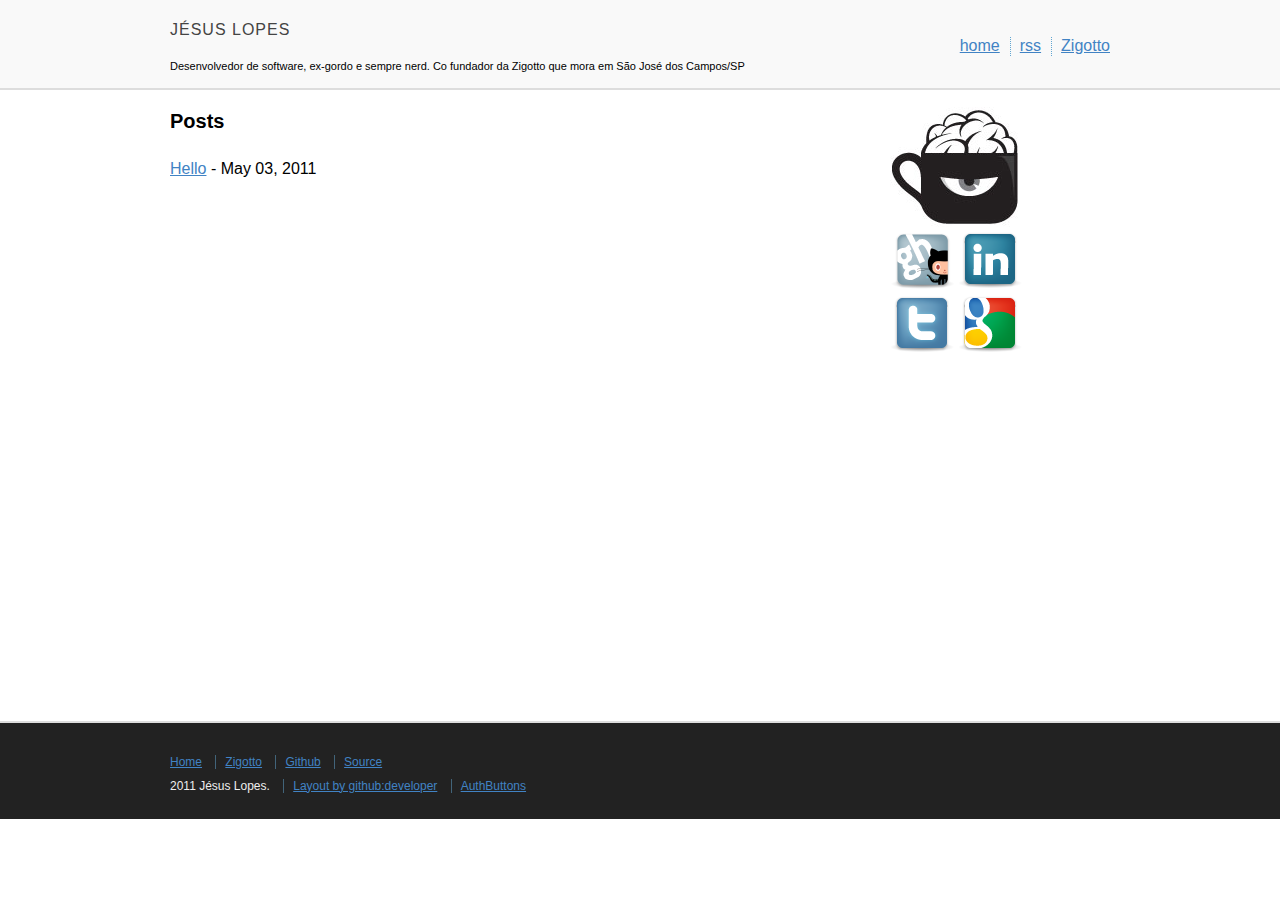
<file: index.html>
<!DOCTYPE html>
<html lang="en">
  <head>
    <meta http-equiv="Content-Type" content="text/html; charset=UTF-8" />
    <meta http-equiv="Content-Language" content="en-us" />
    <meta http-equiv="imagetoolbar" content="false" />
    <meta name="MSSmartTagsPreventParsing" content="true" />
    <title>Jésus Lopes - Home</title>
    <link href="/css/reset.css" rel="stylesheet" type="text/css" />
    <link href="/css/960.css" rel="stylesheet" type="text/css" />
    <link href="/css/styles.css" rel="stylesheet" type="text/css" />
    <link href="/css/pygments.css" rel="stylesheet" type="text/css" />
    <link href="/css/uv_active4d.css" rel="stylesheet" type="text/css" />
  </head>
  <body>

    <div id="header-wrapper">
      <div class="container_12" id="header">
        <div class="grid_12">
          <div class="logo">
            <h3>Jésus Lopes</h3>
            <p>Desenvolvedor de software, ex-gordo e sempre nerd. Co fundador da Zigotto que mora em São José dos Campos/SP</p>
          </div>
          <ul class="nav">
            <li><a href="/">home</a></li>
            <li><a href="http://feeds.feedburner.com/jlopesme">rss</a></li>
            <li><a href="http://www.zigotto.com.br">Zigotto</a></li>
          </ul>
        </div><!-- .grid_12 -->
      </div><!-- #header -->
    </div><!-- #header-wrapper -->

    <div class="container_12" id="wrapper">
      <div class="grid_9 suffix_1" id="content">

        

        <h1 id="posts">Posts</h1>

<p><a href="/blog/hello/">Hello</a> - May 03, 2011</p>

        

      </div>

      <div class="grid_2" id="sidebar">

        <a href="http://www.zigotto.com.br"><img src="/images/zigotto.png" alt="Zigotto" /></a>
        <a href="http://github.com/jtadeulopes"><img src="/images/github_64.png" alt="Github" /></a>
        <a href="http://www.linkedin.com/in/jtadeulopes"><img src="/images/linkedin_64.png" alt="Linkedin" /></a>
        <a href="http://twitter.com/jtadeulopes"><img src="/images/twitter_64.png" alt="Twitter" /></a>
        <a href="https://profiles.google.com/jtadeulopes"><img src="/images/google_64.png" alt="Google Profile" /></a>

      </div><!-- #sidebar -->
    </div><!-- #wrapper -->

    <div id="footer-wrapper">
      <div id="footer" class="container_12">
        <div class="grid_6 suffix_1" id="bottom-nav">
          <ul class="nav">
            <li><a href="/">Home</a></li>
            <li><a href="http://www.zigotto.com.br">Zigotto</a></li>
            <li><a href="http://github.com/jtadeulopes">Github</a></li>
            <li><a href="https://github.com/jtadeulopes/jlopes.me">Source</a></li>
          </ul>
          <ul class="nav">
            <li>2011 Jésus Lopes.</li>
            <li><a href="http://developer.github.com/">Layout by github:developer</a></li>
            <li><a href="https://github.com/intridea/authbuttons">AuthButtons</a></li>
          </ul>
        </div>
      </div><!-- #footer -->
    </div><!-- #footer-wrapper -->

  <script type="text/javascript">

    var _gaq = _gaq || [];
    _gaq.push(['_setAccount', 'UA-9313549-2']);
    _gaq.push(['_trackPageview']);

    (function() {
      var ga = document.createElement('script'); ga.type = 'text/javascript'; ga.async = true;
      ga.src = ('https:' == document.location.protocol ? 'https://ssl' : 'http://www') + '.google-analytics.com/ga.js';
      var s = document.getElementsByTagName('script')[0]; s.parentNode.insertBefore(ga, s);
    })();

  </script>    
    
  </body>
</html>
</file>
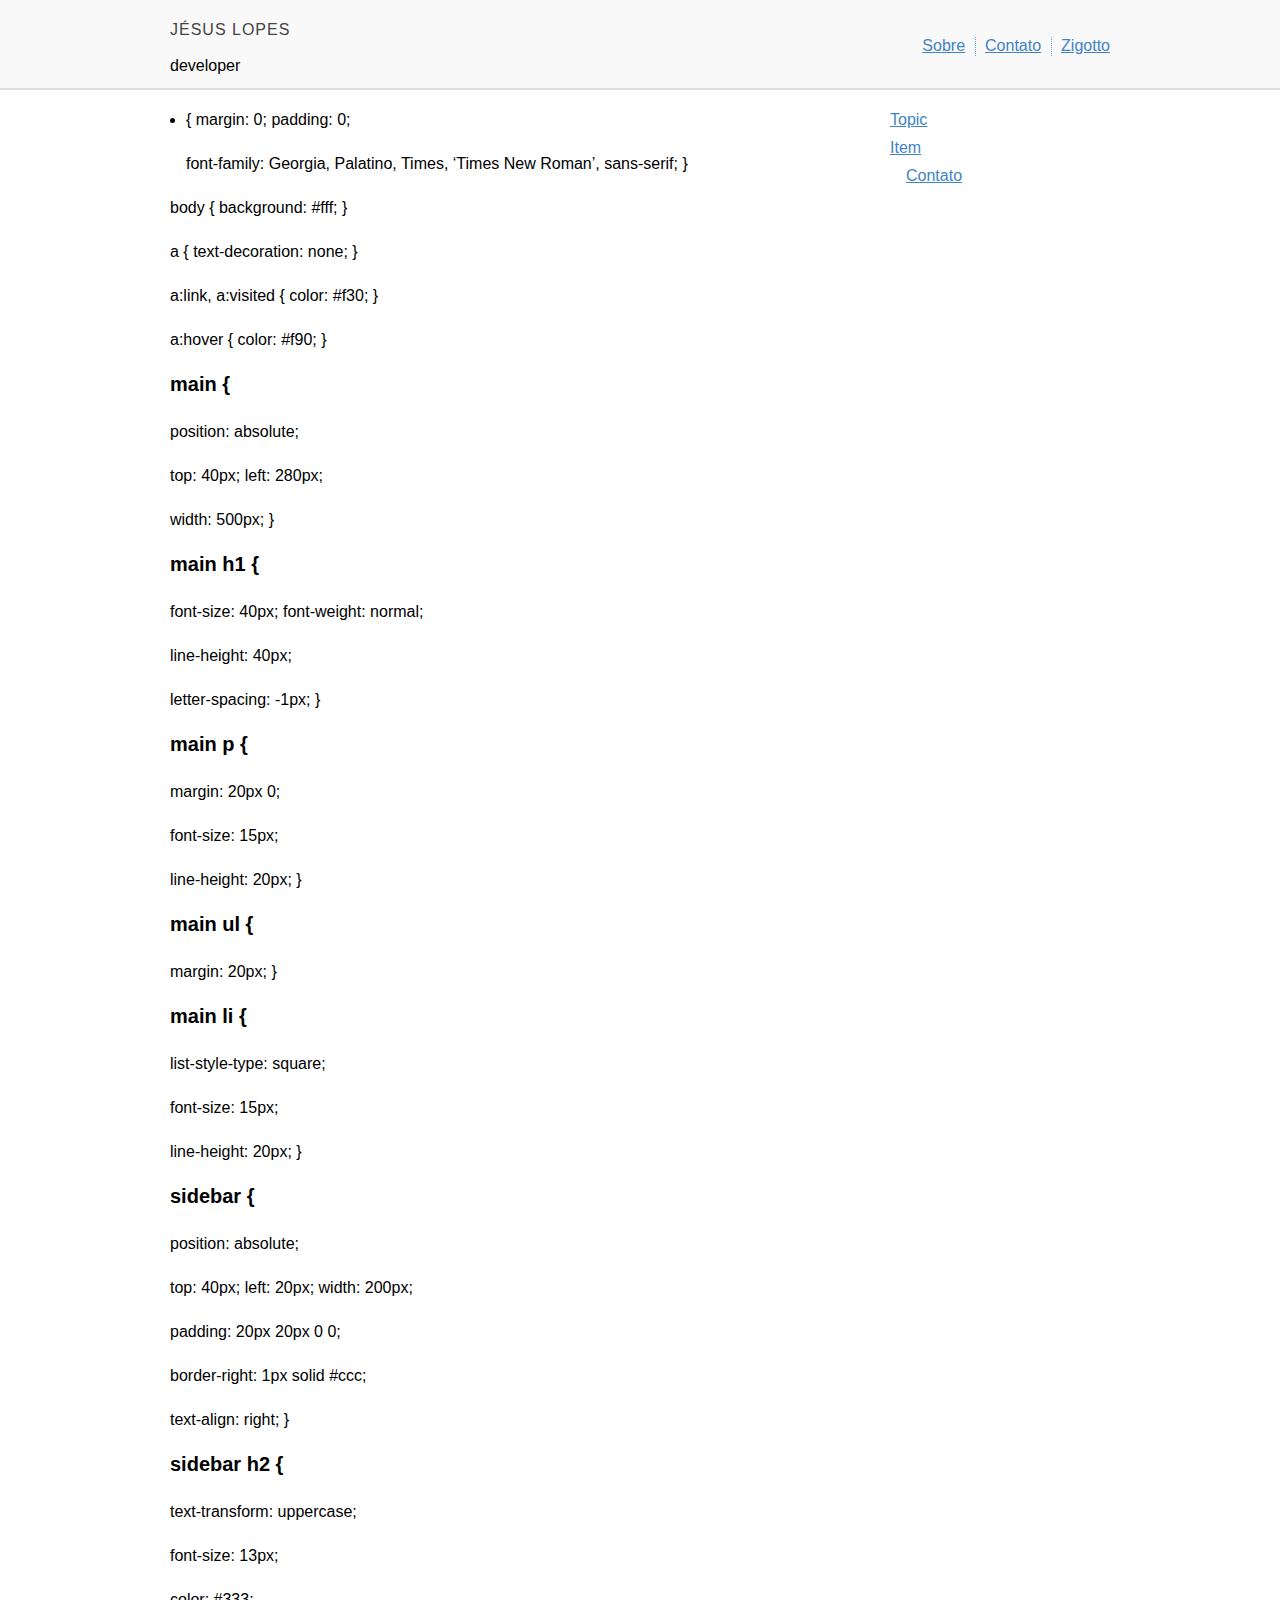
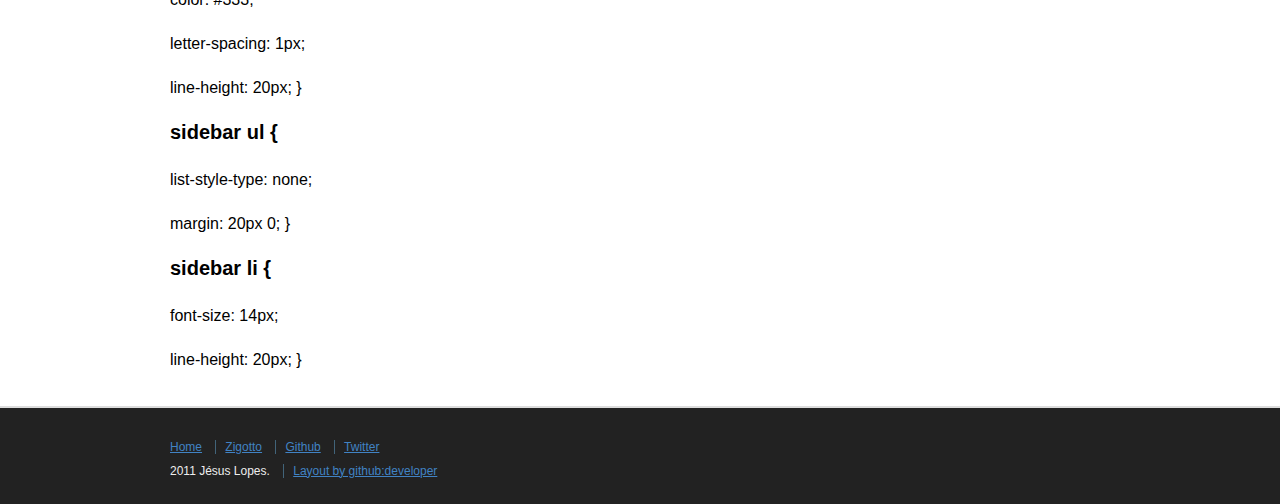
<file: stylesheet/index.html>
<!DOCTYPE html>
<html lang="en">
  <head>
    <meta http-equiv="Content-Type" content="text/html; charset=UTF-8" />
    <meta http-equiv="Content-Language" content="en-us" />
    <meta http-equiv="imagetoolbar" content="false" />
    <meta name="MSSmartTagsPreventParsing" content="true" />
    <title></title>
    <link href="/css/reset.css" rel="stylesheet" type="text/css" />
    <link href="/css/960.css" rel="stylesheet" type="text/css" />
    <link href="/css/styles.css" rel="stylesheet" type="text/css" />
    <link href="/css/pygments.css" rel="stylesheet" type="text/css" />
    <link href="/css/uv_active4d.css" rel="stylesheet" type="text/css" />
  </head>
  <body>

    <div id="header-wrapper">
      <div class="container_12" id="header">
        <div class="grid_12">
          <div class="logo">
            <h3>Jésus Lopes</h3>
            <span>developer</span>
          </div>
          <ul class="nav">
            <li><a href="/sobre/">Sobre</a></li>
            <li><a href="/contato/">Contato</a></li>
            <li><a href="http://www.zigotto.com.br">Zigotto</a></li>
          </ul>
        </div><!-- .grid_12 -->
      </div><!-- #header -->
    </div><!-- #header-wrapper -->

    <div class="container_12" id="wrapper">
      <div class="grid_9 suffix_1" id="content">
        <ul>
<li>
    <p>{
margin: 0;
padding: 0;</p>

    <p>font-family: Georgia, Palatino, Times, ‘Times New Roman’, sans-serif;
}</p>
  </li>
</ul><p>body {
  background: #fff;
}</p>

<p>a {
  text-decoration: none;
}</p>

<p>a:link,
a:visited {
  color: #f30;
}</p>

<p>a:hover {
  color: #f90;
}</p>

<h1 id="main-">main {</h1>
<p>position: absolute;</p>

<p>top: 40px;
  left: 280px;</p>

<p>width: 500px;
}</p>

<h1 id="main-h1-">main h1 {</h1>
<p>font-size: 40px;
  font-weight: normal;</p>

<p>line-height: 40px;</p>

<p>letter-spacing: -1px;
}</p>

<h1 id="main-p-">main p {</h1>
<p>margin: 20px 0;</p>

<p>font-size: 15px;</p>

<p>line-height: 20px;
}</p>

<h1 id="main-ul-">main ul {</h1>
<p>margin: 20px;
}</p>

<h1 id="main-li-">main li {</h1>
<p>list-style-type: square;</p>

<p>font-size: 15px;</p>

<p>line-height: 20px;
}</p>

<h1 id="sidebar-">sidebar {</h1>
<p>position: absolute;</p>

<p>top: 40px;
  left: 20px;
  width: 200px;</p>

<p>padding: 20px 20px 0 0;</p>

<p>border-right: 1px solid #ccc;</p>

<p>text-align: right;
}</p>

<h1 id="sidebar-h2-">sidebar h2 {</h1>
<p>text-transform: uppercase;</p>

<p>font-size: 13px;</p>

<p>color: #333;</p>

<p>letter-spacing: 1px;</p>

<p>line-height: 20px;
}</p>

<h1 id="sidebar-ul-">sidebar ul {</h1>
<p>list-style-type: none;</p>

<p>margin: 20px 0;
}</p>

<h1 id="sidebar-li-">sidebar li {</h1>
<p>font-size: 14px;</p>

<p>line-height: 20px;
}</p>
      </div>

      <div class="grid_2" id="sidebar">

        <ul>
          <li><a href="#">Topic</a></li>
          <li>
            <a href="#">Item</a>
            <ul>
              <li><a href="#">Contato</a></li>
            </ul>
          </li>
        </ul>

      </div><!-- #sidebar -->
    </div><!-- #wrapper -->

    <div id="footer-wrapper">
      <div id="footer" class="container_12">
        <div class="grid_6 suffix_1" id="bottom-nav">
          <ul class="nav">
            <li><a href="/">Home</a></li>
            <li><a href="http://www.zigotto.com.br">Zigotto</a></li>
            <li><a href="http://github.com/jtadeulopes">Github</a></li>
            <li><a href="http://twitter.com/jtadeulopes">Twitter</a></li>
          </ul>
          <ul class="nav">
            <li>2011 Jésus Lopes.</li>
            <li><a href="http://developer.github.com/">Layout by github:developer</a></li>
          </ul>
        </div>
      </div><!-- #footer -->
    </div><!-- #footer-wrapper -->

  </body>
</html>
</file>
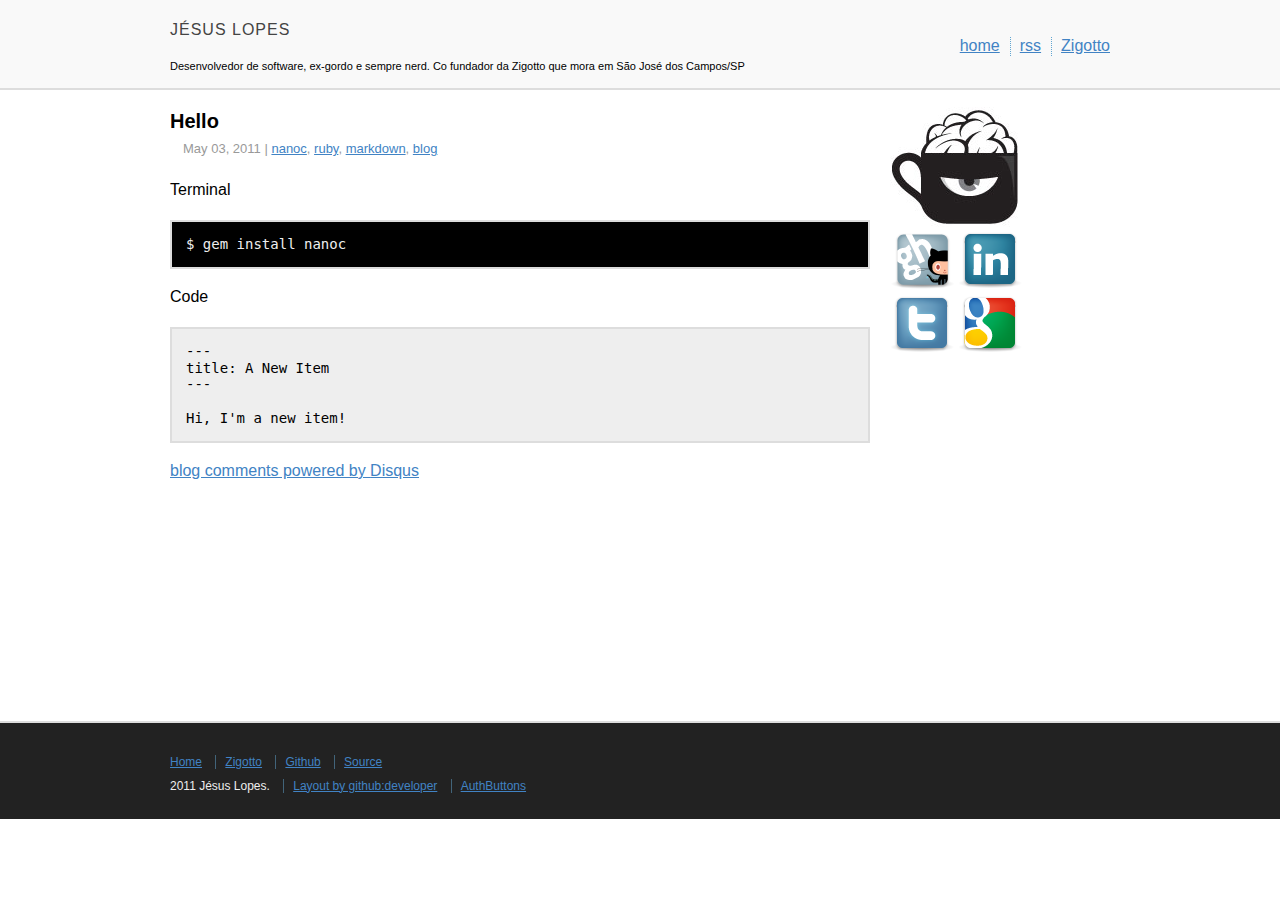
<file: blog/hello/index.html>
<!DOCTYPE html>
<html lang="en">
  <head>
    <meta http-equiv="Content-Type" content="text/html; charset=UTF-8" />
    <meta http-equiv="Content-Language" content="en-us" />
    <meta http-equiv="imagetoolbar" content="false" />
    <meta name="MSSmartTagsPreventParsing" content="true" />
    <title>Jésus Lopes - Hello</title>
    <link href="/css/reset.css" rel="stylesheet" type="text/css" />
    <link href="/css/960.css" rel="stylesheet" type="text/css" />
    <link href="/css/styles.css" rel="stylesheet" type="text/css" />
    <link href="/css/pygments.css" rel="stylesheet" type="text/css" />
    <link href="/css/uv_active4d.css" rel="stylesheet" type="text/css" />
  </head>
  <body>

    <div id="header-wrapper">
      <div class="container_12" id="header">
        <div class="grid_12">
          <div class="logo">
            <h3>Jésus Lopes</h3>
            <p>Desenvolvedor de software, ex-gordo e sempre nerd. Co fundador da Zigotto que mora em São José dos Campos/SP</p>
          </div>
          <ul class="nav">
            <li><a href="/">home</a></li>
            <li><a href="http://feeds.feedburner.com/jlopesme">rss</a></li>
            <li><a href="http://www.zigotto.com.br">Zigotto</a></li>
          </ul>
        </div><!-- .grid_12 -->
      </div><!-- #header -->
    </div><!-- #header-wrapper -->

    <div class="container_12" id="wrapper">
      <div class="grid_9 suffix_1" id="content">

        
          <h1 class="title">Hello</h1>
          <div class="meta">
            <ul>
              <li>May 03, 2011 | </li>
              <li><a href="http://technorati.com/tag/nanoc" rel="tag">nanoc</a>, <a href="http://technorati.com/tag/ruby" rel="tag">ruby</a>, <a href="http://technorati.com/tag/markdown" rel="tag">markdown</a>, <a href="http://technorati.com/tag/blog" rel="tag">blog</a></li>
            </ul>
          </div>
        

        <p>Terminal</p>

<pre class="terminal"><code>$ gem install nanoc
</code></pre>

<p>Code</p>

<pre><code>--- 
title: A New Item
---

Hi, I'm a new item!
</code></pre>

        

            <div id="disqus_thread"></div>
            <script type="text/javascript">
                var disqus_shortname = 'jlopesme'; 
                (function() {
                    var dsq = document.createElement('script'); dsq.type = 'text/javascript'; dsq.async = true;
                    dsq.src = 'http://' + disqus_shortname + '.disqus.com/embed.js';
                    (document.getElementsByTagName('head')[0] || document.getElementsByTagName('body')[0]).appendChild(dsq);
                })();
            </script>
            <noscript>Please enable JavaScript to view the <a href="http://disqus.com/?ref_noscript">comments powered by Disqus.</a></noscript>
            <a href="http://disqus.com" class="dsq-brlink">blog comments powered by <span class="logo-disqus">Disqus</span></a>

        

      </div>

      <div class="grid_2" id="sidebar">

        <a href="http://www.zigotto.com.br"><img src="/images/zigotto.png" alt="Zigotto" /></a>
        <a href="http://github.com/jtadeulopes"><img src="/images/github_64.png" alt="Github" /></a>
        <a href="http://www.linkedin.com/in/jtadeulopes"><img src="/images/linkedin_64.png" alt="Linkedin" /></a>
        <a href="http://twitter.com/jtadeulopes"><img src="/images/twitter_64.png" alt="Twitter" /></a>
        <a href="https://profiles.google.com/jtadeulopes"><img src="/images/google_64.png" alt="Google Profile" /></a>

      </div><!-- #sidebar -->
    </div><!-- #wrapper -->

    <div id="footer-wrapper">
      <div id="footer" class="container_12">
        <div class="grid_6 suffix_1" id="bottom-nav">
          <ul class="nav">
            <li><a href="/">Home</a></li>
            <li><a href="http://www.zigotto.com.br">Zigotto</a></li>
            <li><a href="http://github.com/jtadeulopes">Github</a></li>
            <li><a href="https://github.com/jtadeulopes/jlopes.me">Source</a></li>
          </ul>
          <ul class="nav">
            <li>2011 Jésus Lopes.</li>
            <li><a href="http://developer.github.com/">Layout by github:developer</a></li>
            <li><a href="https://github.com/intridea/authbuttons">AuthButtons</a></li>
          </ul>
        </div>
      </div><!-- #footer -->
    </div><!-- #footer-wrapper -->

  <script type="text/javascript">

    var _gaq = _gaq || [];
    _gaq.push(['_setAccount', 'UA-9313549-2']);
    _gaq.push(['_trackPageview']);

    (function() {
      var ga = document.createElement('script'); ga.type = 'text/javascript'; ga.async = true;
      ga.src = ('https:' == document.location.protocol ? 'https://ssl' : 'http://www') + '.google-analytics.com/ga.js';
      var s = document.getElementsByTagName('script')[0]; s.parentNode.insertBefore(ga, s);
    })();

  </script>    
    
  </body>
</html>
</file>
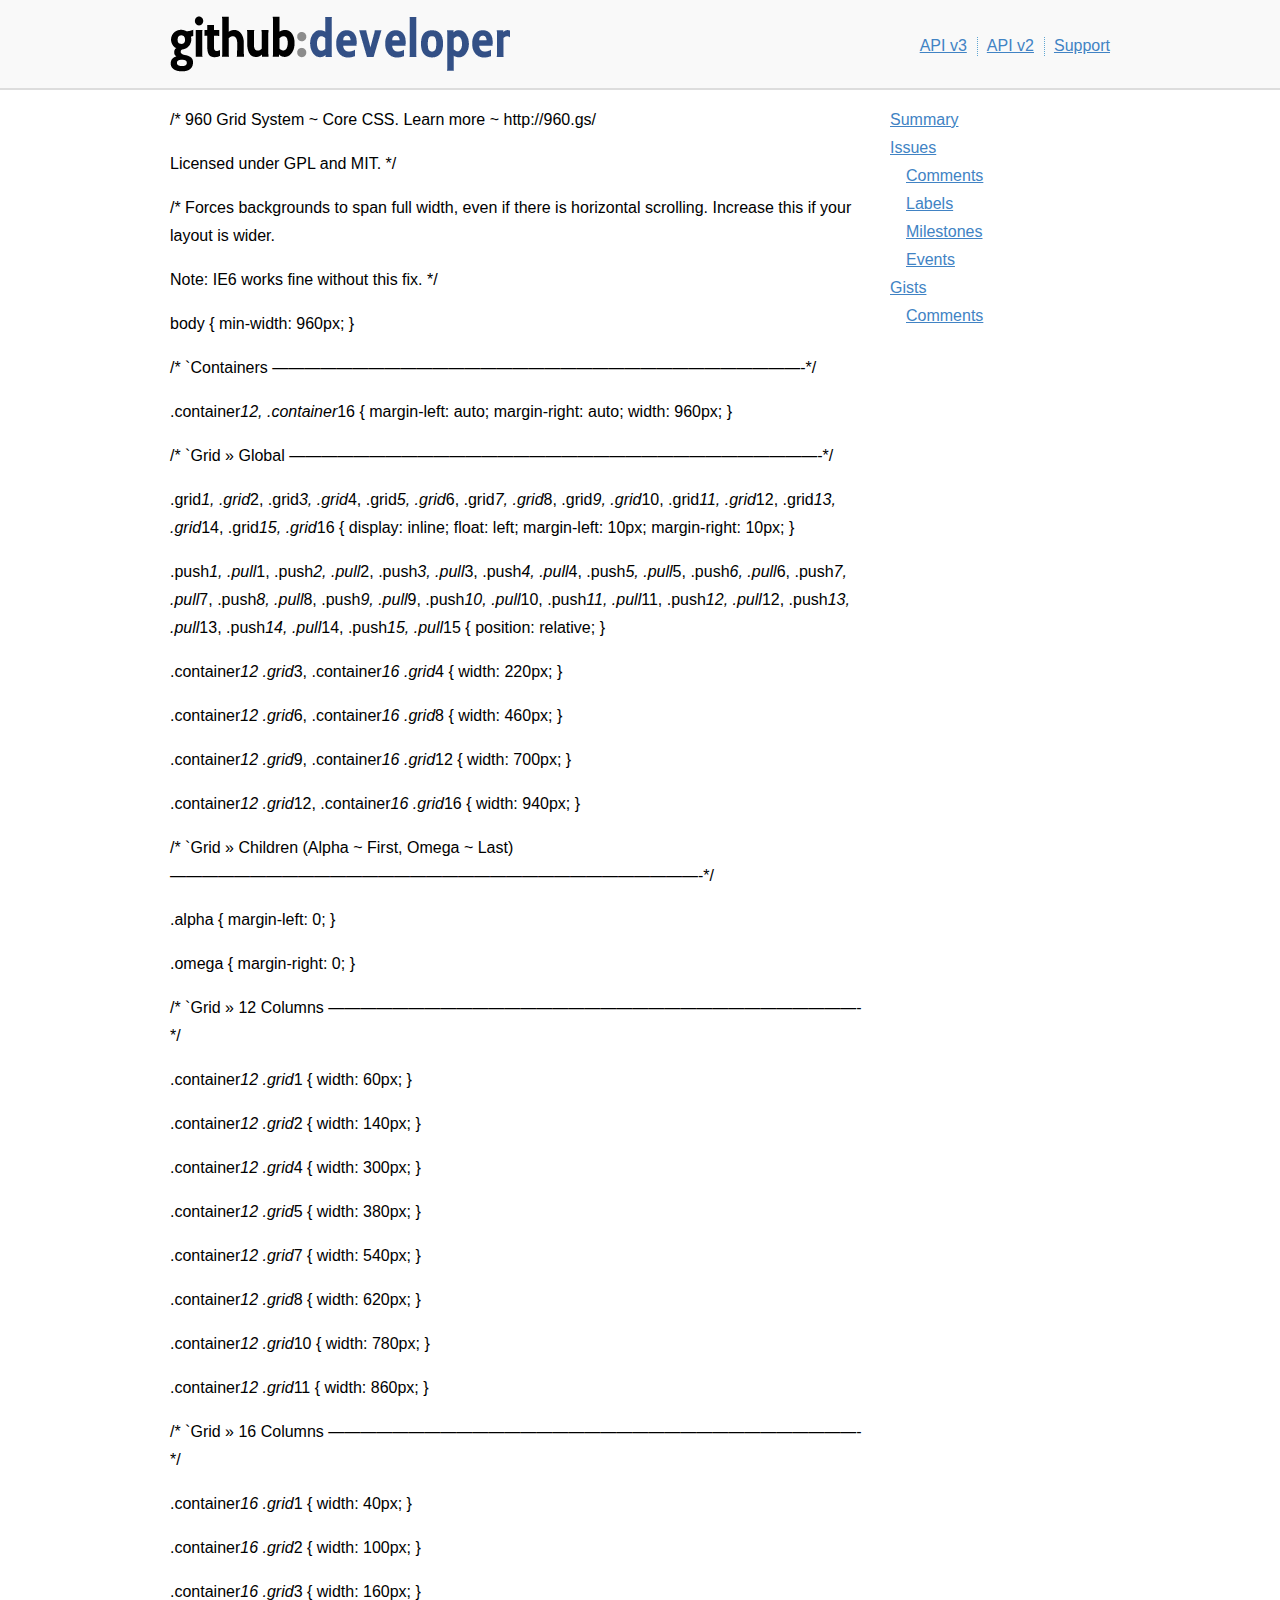
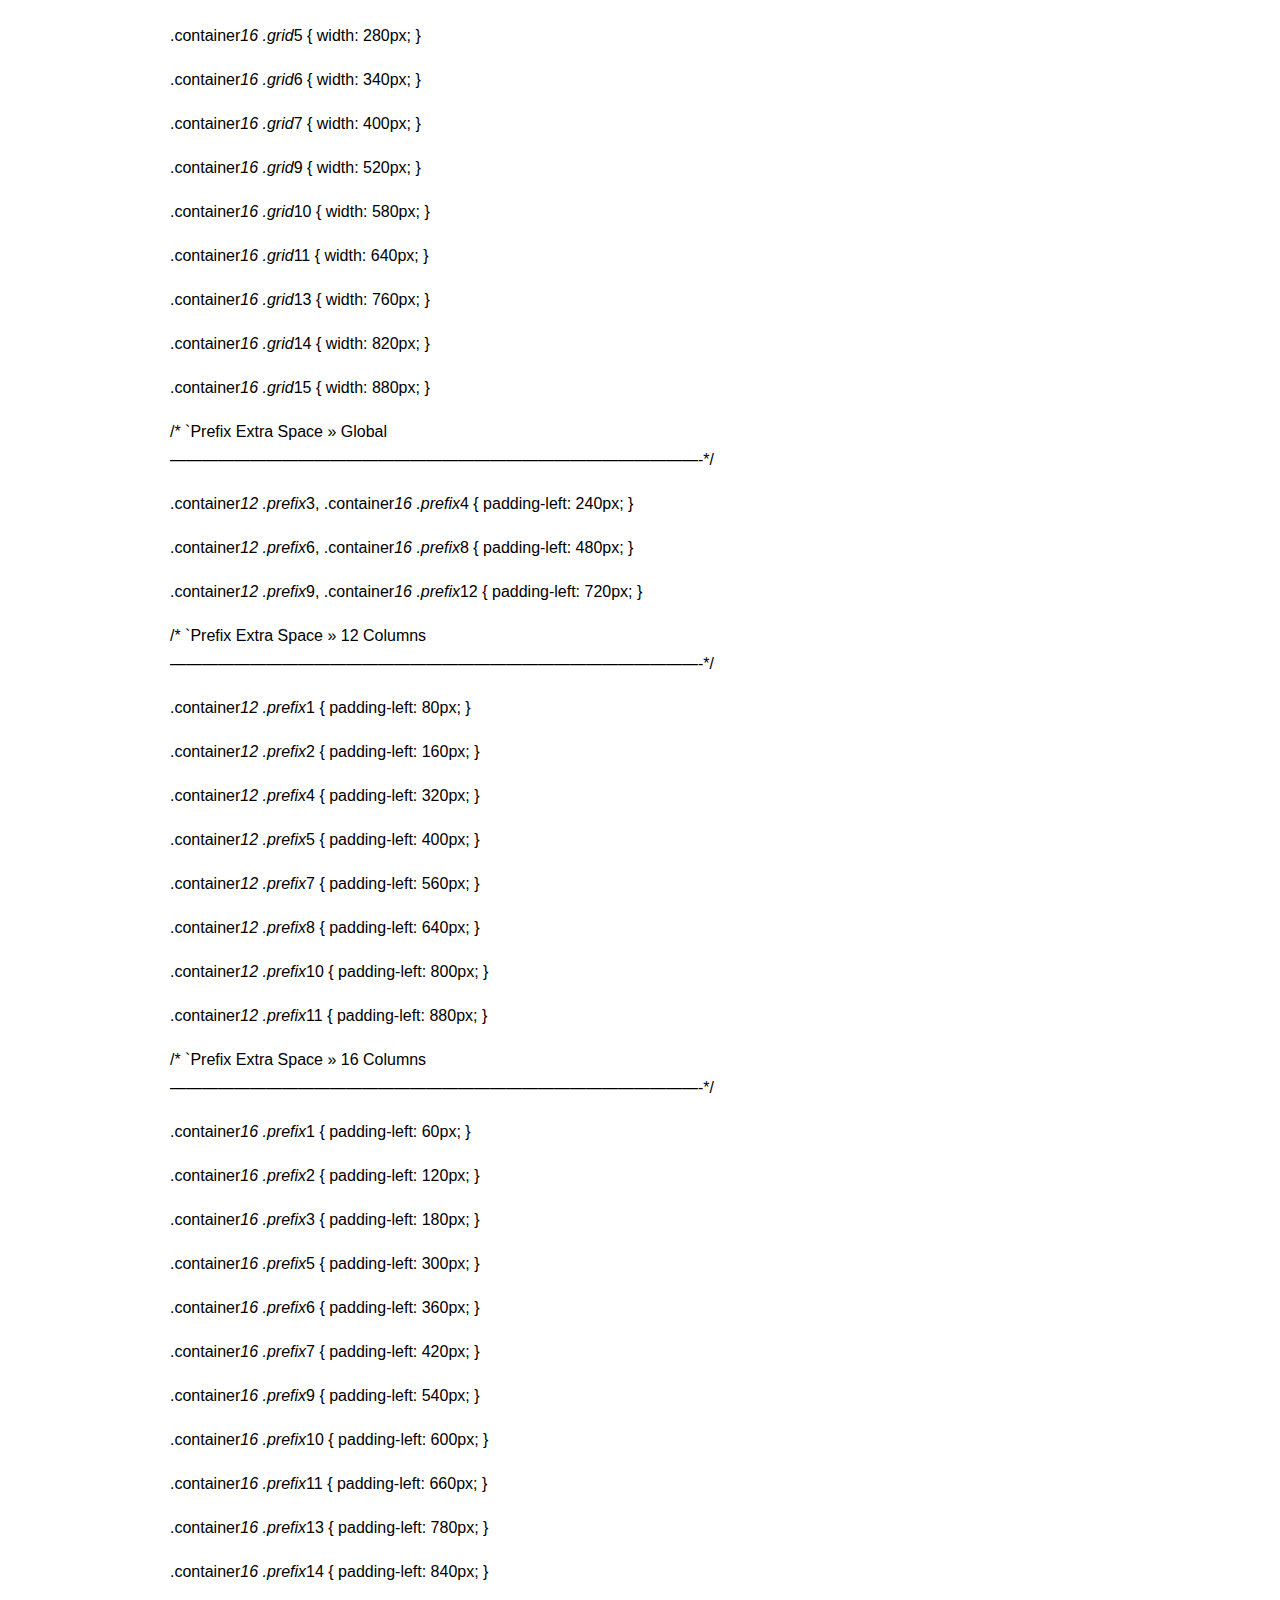
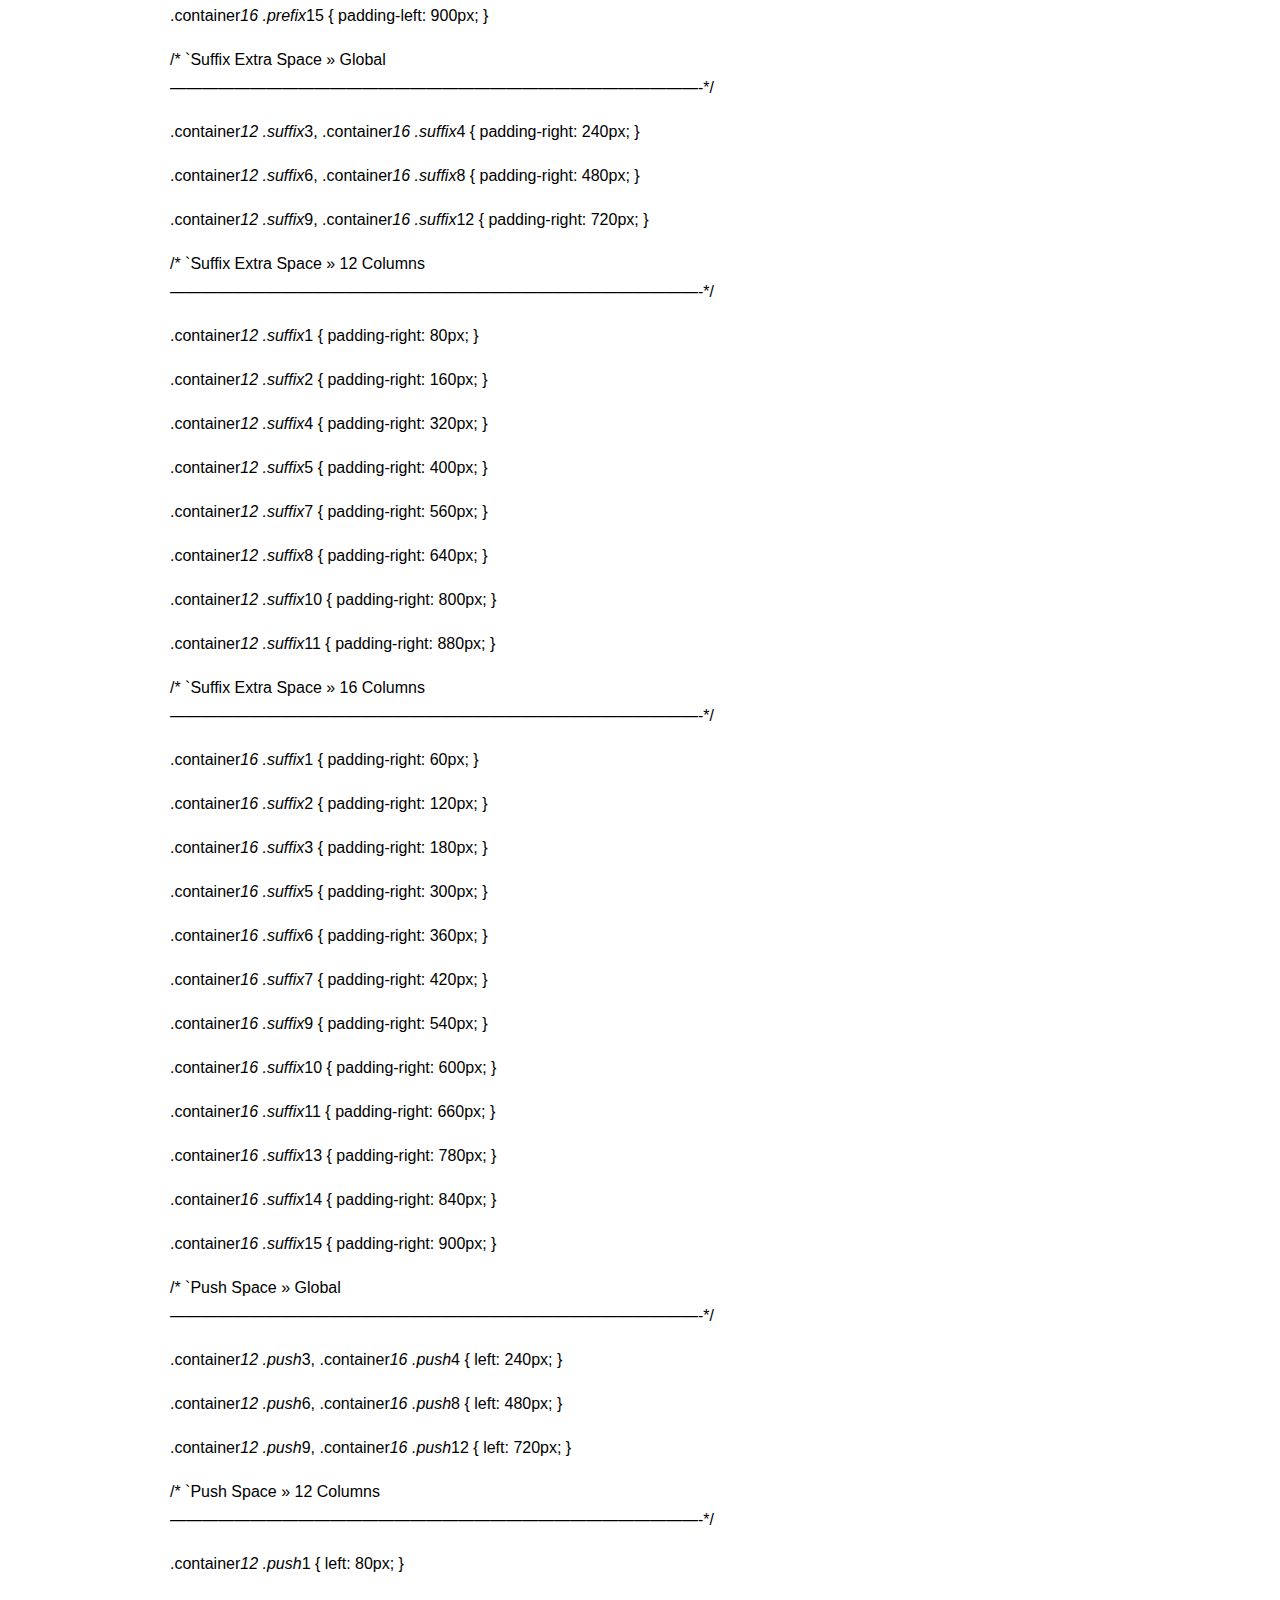
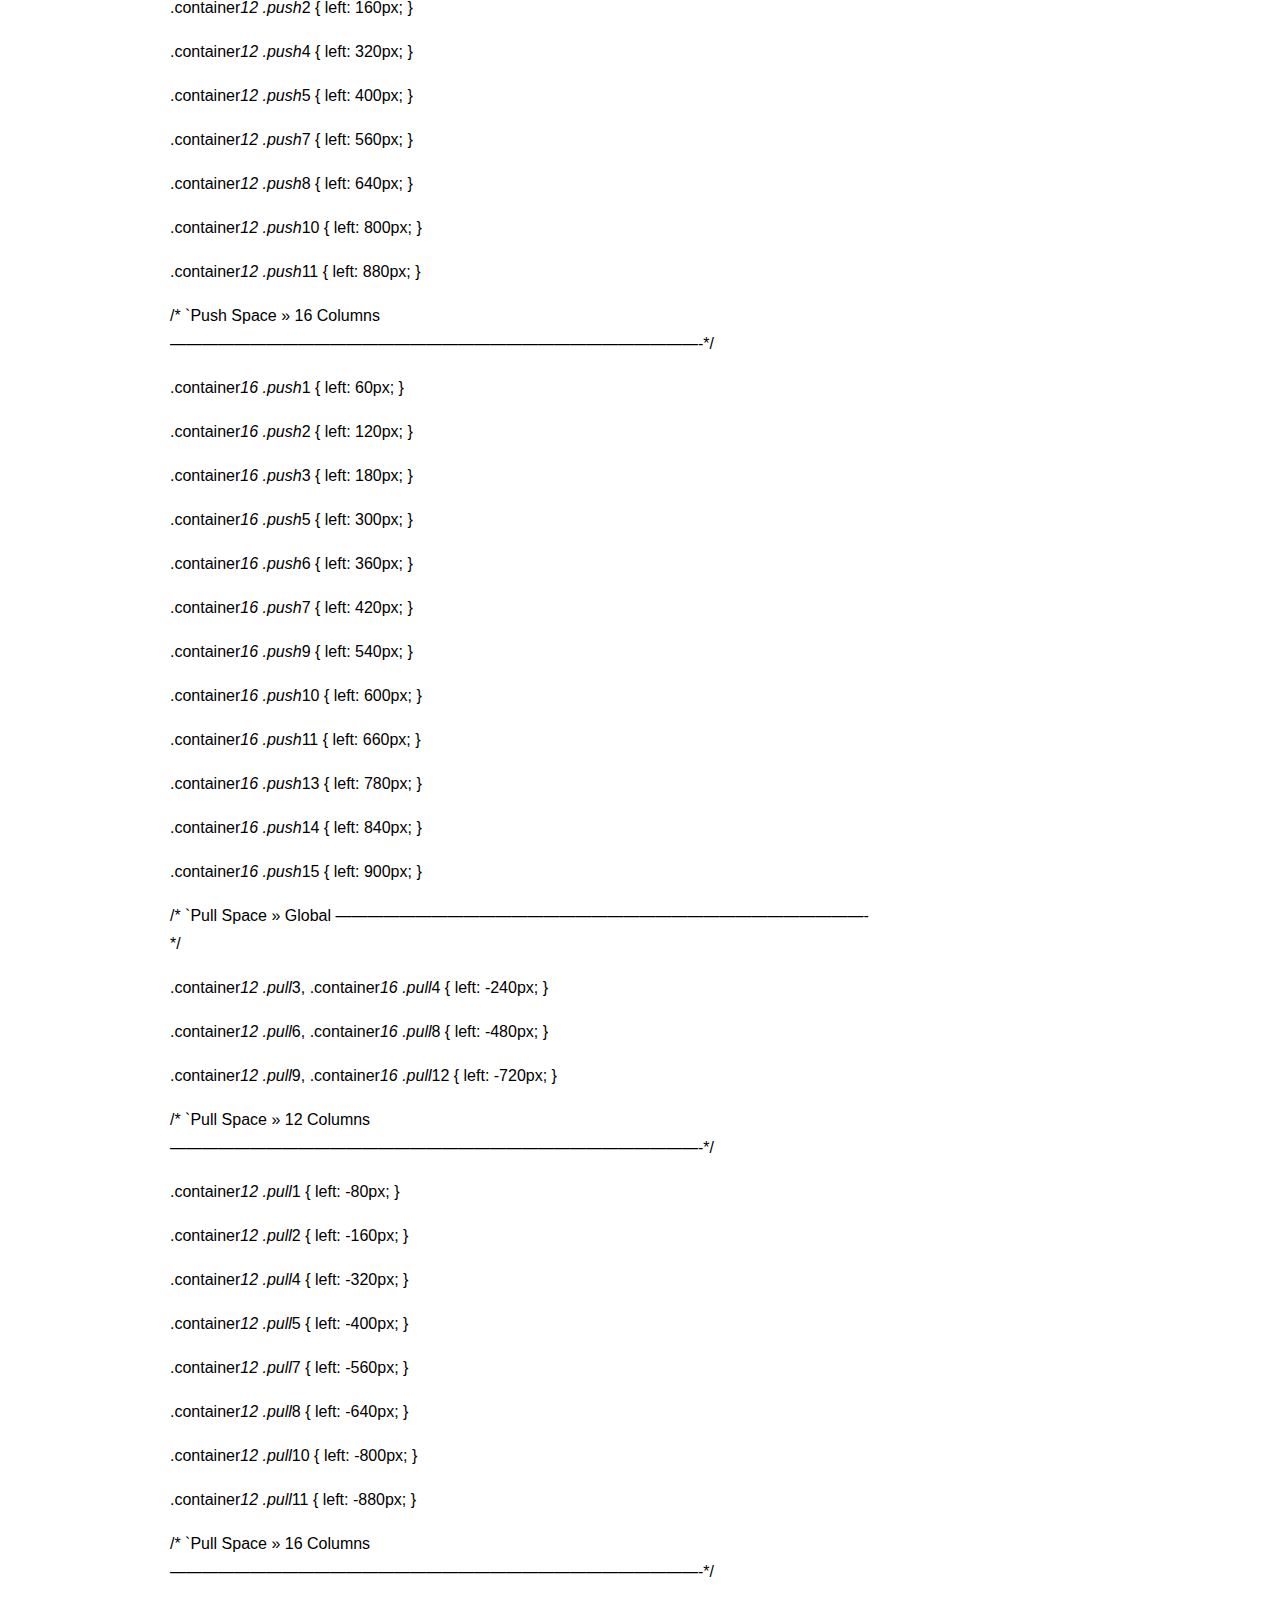
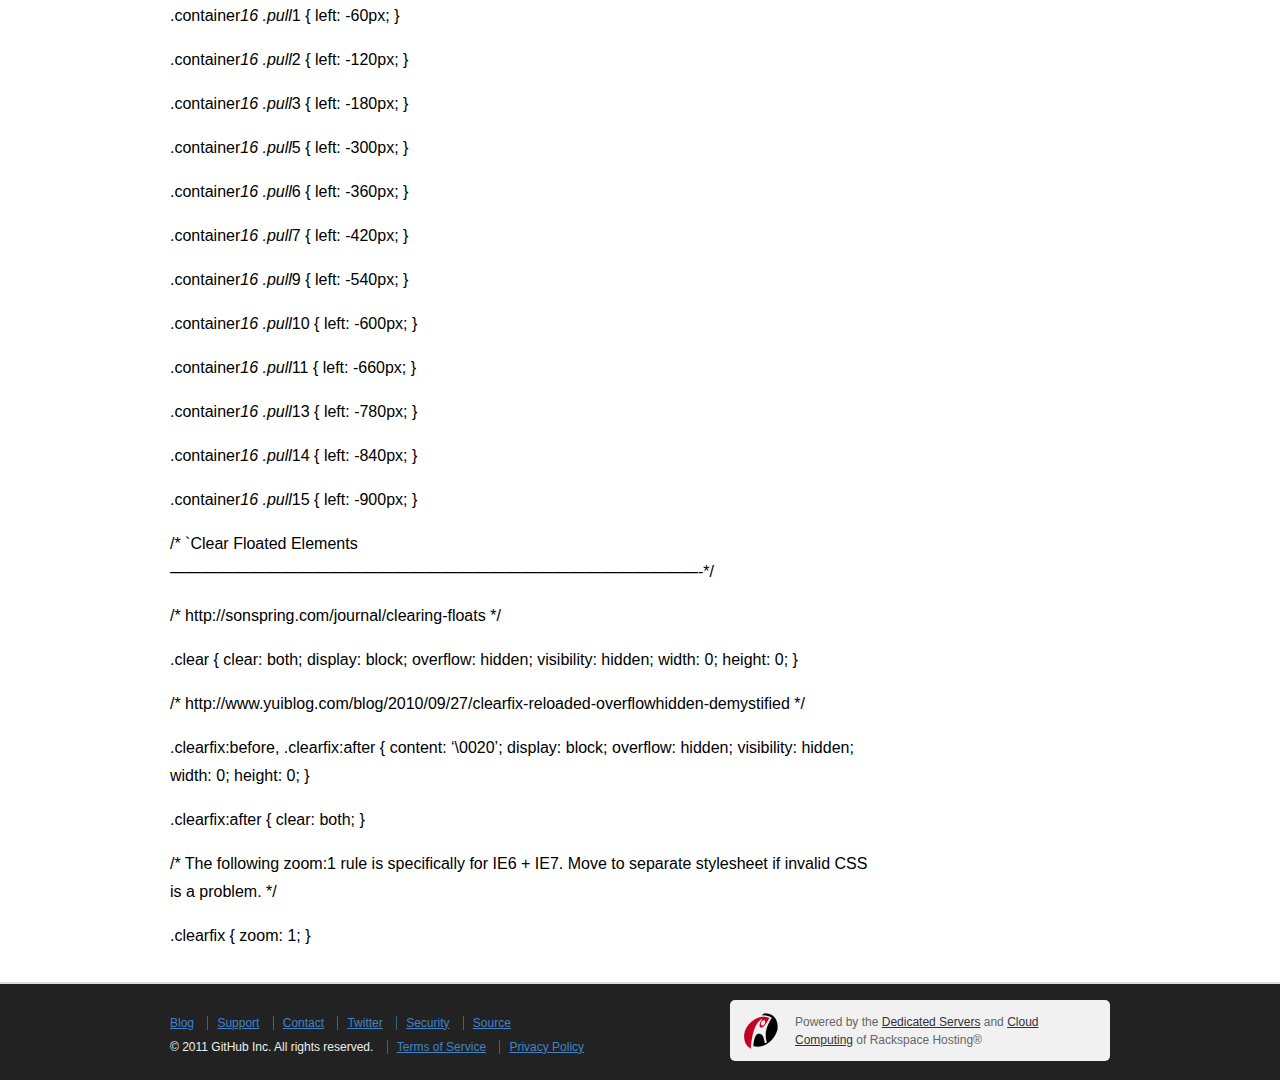
<file: css/960/index.html>
<!DOCTYPE html>
<html lang="en">
<head>
  <meta http-equiv="Content-Type" content="text/html; charset=UTF-8" />
  <meta http-equiv="Content-Language" content="en-us" />
  <meta http-equiv="imagetoolbar" content="false" />
  <meta name="MSSmartTagsPreventParsing" content="true" />
  <title></title>
  <link href="/css/reset.css" rel="stylesheet" type="text/css" />
  <link href="/css/960.css" rel="stylesheet" type="text/css" />
  <link href="/css/styles.css" rel="stylesheet" type="text/css" />
  <link href="/css/pygments.css" rel="stylesheet" type="text/css" />
  <link href="/css/uv_active4d.css" rel="stylesheet" type="text/css" />
</head>
<body>

<div id="header-wrapper">
  <div class="container_12" id="header">
    <div class="grid_12">
      <div class="logo">
        <a href="/"><img src="/images/logo.png" /></a>
      </div>
      <ul class="nav">
        <li><a href="/v3/">API v3</a></li>
        <li><a href="http://develop.github.com">API v2</a></li>
        <li><a
          href="http://support.github.com/discussions/api">Support</a></li>
      </ul>
    </div><!-- .grid_12 -->
  </div><!-- #header -->
</div><!-- #header-wrapper -->

<div class="container_12" id="wrapper">
  <div class="grid_9 suffix_1" id="content">
<p>/*
  960 Grid System ~ Core CSS.
  Learn more ~ http://960.gs/</p>

<p>Licensed under GPL and MIT.
*/</p>

<p>/*
  Forces backgrounds to span full width,
  even if there is horizontal scrolling.
  Increase this if your layout is wider.</p>

<p>Note: IE6 works fine without this fix.
*/</p>

<p>body {
  min-width: 960px;
}</p>

<p>/* `Containers
—————————————————————————————————-*/</p>

<p>.container<em>12,
.container</em>16 {
  margin-left: auto;
  margin-right: auto;
  width: 960px;
}</p>

<p>/* `Grid » Global
—————————————————————————————————-*/</p>

<p>.grid<em>1,
.grid</em>2,
.grid<em>3,
.grid</em>4,
.grid<em>5,
.grid</em>6,
.grid<em>7,
.grid</em>8,
.grid<em>9,
.grid</em>10,
.grid<em>11,
.grid</em>12,
.grid<em>13,
.grid</em>14,
.grid<em>15,
.grid</em>16 {
  display: inline;
  float: left;
  margin-left: 10px;
  margin-right: 10px;
}</p>

<p>.push<em>1, .pull</em>1,
.push<em>2, .pull</em>2,
.push<em>3, .pull</em>3,
.push<em>4, .pull</em>4,
.push<em>5, .pull</em>5,
.push<em>6, .pull</em>6,
.push<em>7, .pull</em>7,
.push<em>8, .pull</em>8,
.push<em>9, .pull</em>9,
.push<em>10, .pull</em>10,
.push<em>11, .pull</em>11,
.push<em>12, .pull</em>12,
.push<em>13, .pull</em>13,
.push<em>14, .pull</em>14,
.push<em>15, .pull</em>15 {
  position: relative;
}</p>

<p>.container<em>12 .grid</em>3,
.container<em>16 .grid</em>4 {
  width: 220px;
}</p>

<p>.container<em>12 .grid</em>6,
.container<em>16 .grid</em>8 {
  width: 460px;
}</p>

<p>.container<em>12 .grid</em>9,
.container<em>16 .grid</em>12 {
  width: 700px;
}</p>

<p>.container<em>12 .grid</em>12,
.container<em>16 .grid</em>16 {
  width: 940px;
}</p>

<p>/* `Grid » Children (Alpha ~ First, Omega ~ Last)
—————————————————————————————————-*/</p>

<p>.alpha {
  margin-left: 0;
}</p>

<p>.omega {
  margin-right: 0;
}</p>

<p>/* `Grid » 12 Columns
—————————————————————————————————-*/</p>

<p>.container<em>12 .grid</em>1 {
  width: 60px;
}</p>

<p>.container<em>12 .grid</em>2 {
  width: 140px;
}</p>

<p>.container<em>12 .grid</em>4 {
  width: 300px;
}</p>

<p>.container<em>12 .grid</em>5 {
  width: 380px;
}</p>

<p>.container<em>12 .grid</em>7 {
  width: 540px;
}</p>

<p>.container<em>12 .grid</em>8 {
  width: 620px;
}</p>

<p>.container<em>12 .grid</em>10 {
  width: 780px;
}</p>

<p>.container<em>12 .grid</em>11 {
  width: 860px;
}</p>

<p>/* `Grid » 16 Columns
—————————————————————————————————-*/</p>

<p>.container<em>16 .grid</em>1 {
  width: 40px;
}</p>

<p>.container<em>16 .grid</em>2 {
  width: 100px;
}</p>

<p>.container<em>16 .grid</em>3 {
  width: 160px;
}</p>

<p>.container<em>16 .grid</em>5 {
  width: 280px;
}</p>

<p>.container<em>16 .grid</em>6 {
  width: 340px;
}</p>

<p>.container<em>16 .grid</em>7 {
  width: 400px;
}</p>

<p>.container<em>16 .grid</em>9 {
  width: 520px;
}</p>

<p>.container<em>16 .grid</em>10 {
  width: 580px;
}</p>

<p>.container<em>16 .grid</em>11 {
  width: 640px;
}</p>

<p>.container<em>16 .grid</em>13 {
  width: 760px;
}</p>

<p>.container<em>16 .grid</em>14 {
  width: 820px;
}</p>

<p>.container<em>16 .grid</em>15 {
  width: 880px;
}</p>

<p>/* `Prefix Extra Space » Global
—————————————————————————————————-*/</p>

<p>.container<em>12 .prefix</em>3,
.container<em>16 .prefix</em>4 {
  padding-left: 240px;
}</p>

<p>.container<em>12 .prefix</em>6,
.container<em>16 .prefix</em>8 {
  padding-left: 480px;
}</p>

<p>.container<em>12 .prefix</em>9,
.container<em>16 .prefix</em>12 {
  padding-left: 720px;
}</p>

<p>/* `Prefix Extra Space » 12 Columns
—————————————————————————————————-*/</p>

<p>.container<em>12 .prefix</em>1 {
  padding-left: 80px;
}</p>

<p>.container<em>12 .prefix</em>2 {
  padding-left: 160px;
}</p>

<p>.container<em>12 .prefix</em>4 {
  padding-left: 320px;
}</p>

<p>.container<em>12 .prefix</em>5 {
  padding-left: 400px;
}</p>

<p>.container<em>12 .prefix</em>7 {
  padding-left: 560px;
}</p>

<p>.container<em>12 .prefix</em>8 {
  padding-left: 640px;
}</p>

<p>.container<em>12 .prefix</em>10 {
  padding-left: 800px;
}</p>

<p>.container<em>12 .prefix</em>11 {
  padding-left: 880px;
}</p>

<p>/* `Prefix Extra Space » 16 Columns
—————————————————————————————————-*/</p>

<p>.container<em>16 .prefix</em>1 {
  padding-left: 60px;
}</p>

<p>.container<em>16 .prefix</em>2 {
  padding-left: 120px;
}</p>

<p>.container<em>16 .prefix</em>3 {
  padding-left: 180px;
}</p>

<p>.container<em>16 .prefix</em>5 {
  padding-left: 300px;
}</p>

<p>.container<em>16 .prefix</em>6 {
  padding-left: 360px;
}</p>

<p>.container<em>16 .prefix</em>7 {
  padding-left: 420px;
}</p>

<p>.container<em>16 .prefix</em>9 {
  padding-left: 540px;
}</p>

<p>.container<em>16 .prefix</em>10 {
  padding-left: 600px;
}</p>

<p>.container<em>16 .prefix</em>11 {
  padding-left: 660px;
}</p>

<p>.container<em>16 .prefix</em>13 {
  padding-left: 780px;
}</p>

<p>.container<em>16 .prefix</em>14 {
  padding-left: 840px;
}</p>

<p>.container<em>16 .prefix</em>15 {
  padding-left: 900px;
}</p>

<p>/* `Suffix Extra Space » Global
—————————————————————————————————-*/</p>

<p>.container<em>12 .suffix</em>3,
.container<em>16 .suffix</em>4 {
  padding-right: 240px;
}</p>

<p>.container<em>12 .suffix</em>6,
.container<em>16 .suffix</em>8 {
  padding-right: 480px;
}</p>

<p>.container<em>12 .suffix</em>9,
.container<em>16 .suffix</em>12 {
  padding-right: 720px;
}</p>

<p>/* `Suffix Extra Space » 12 Columns
—————————————————————————————————-*/</p>

<p>.container<em>12 .suffix</em>1 {
  padding-right: 80px;
}</p>

<p>.container<em>12 .suffix</em>2 {
  padding-right: 160px;
}</p>

<p>.container<em>12 .suffix</em>4 {
  padding-right: 320px;
}</p>

<p>.container<em>12 .suffix</em>5 {
  padding-right: 400px;
}</p>

<p>.container<em>12 .suffix</em>7 {
  padding-right: 560px;
}</p>

<p>.container<em>12 .suffix</em>8 {
  padding-right: 640px;
}</p>

<p>.container<em>12 .suffix</em>10 {
  padding-right: 800px;
}</p>

<p>.container<em>12 .suffix</em>11 {
  padding-right: 880px;
}</p>

<p>/* `Suffix Extra Space » 16 Columns
—————————————————————————————————-*/</p>

<p>.container<em>16 .suffix</em>1 {
  padding-right: 60px;
}</p>

<p>.container<em>16 .suffix</em>2 {
  padding-right: 120px;
}</p>

<p>.container<em>16 .suffix</em>3 {
  padding-right: 180px;
}</p>

<p>.container<em>16 .suffix</em>5 {
  padding-right: 300px;
}</p>

<p>.container<em>16 .suffix</em>6 {
  padding-right: 360px;
}</p>

<p>.container<em>16 .suffix</em>7 {
  padding-right: 420px;
}</p>

<p>.container<em>16 .suffix</em>9 {
  padding-right: 540px;
}</p>

<p>.container<em>16 .suffix</em>10 {
  padding-right: 600px;
}</p>

<p>.container<em>16 .suffix</em>11 {
  padding-right: 660px;
}</p>

<p>.container<em>16 .suffix</em>13 {
  padding-right: 780px;
}</p>

<p>.container<em>16 .suffix</em>14 {
  padding-right: 840px;
}</p>

<p>.container<em>16 .suffix</em>15 {
  padding-right: 900px;
}</p>

<p>/* `Push Space » Global
—————————————————————————————————-*/</p>

<p>.container<em>12 .push</em>3,
.container<em>16 .push</em>4 {
  left: 240px;
}</p>

<p>.container<em>12 .push</em>6,
.container<em>16 .push</em>8 {
  left: 480px;
}</p>

<p>.container<em>12 .push</em>9,
.container<em>16 .push</em>12 {
  left: 720px;
}</p>

<p>/* `Push Space » 12 Columns
—————————————————————————————————-*/</p>

<p>.container<em>12 .push</em>1 {
  left: 80px;
}</p>

<p>.container<em>12 .push</em>2 {
  left: 160px;
}</p>

<p>.container<em>12 .push</em>4 {
  left: 320px;
}</p>

<p>.container<em>12 .push</em>5 {
  left: 400px;
}</p>

<p>.container<em>12 .push</em>7 {
  left: 560px;
}</p>

<p>.container<em>12 .push</em>8 {
  left: 640px;
}</p>

<p>.container<em>12 .push</em>10 {
  left: 800px;
}</p>

<p>.container<em>12 .push</em>11 {
  left: 880px;
}</p>

<p>/* `Push Space » 16 Columns
—————————————————————————————————-*/</p>

<p>.container<em>16 .push</em>1 {
  left: 60px;
}</p>

<p>.container<em>16 .push</em>2 {
  left: 120px;
}</p>

<p>.container<em>16 .push</em>3 {
  left: 180px;
}</p>

<p>.container<em>16 .push</em>5 {
  left: 300px;
}</p>

<p>.container<em>16 .push</em>6 {
  left: 360px;
}</p>

<p>.container<em>16 .push</em>7 {
  left: 420px;
}</p>

<p>.container<em>16 .push</em>9 {
  left: 540px;
}</p>

<p>.container<em>16 .push</em>10 {
  left: 600px;
}</p>

<p>.container<em>16 .push</em>11 {
  left: 660px;
}</p>

<p>.container<em>16 .push</em>13 {
  left: 780px;
}</p>

<p>.container<em>16 .push</em>14 {
  left: 840px;
}</p>

<p>.container<em>16 .push</em>15 {
  left: 900px;
}</p>

<p>/* `Pull Space » Global
—————————————————————————————————-*/</p>

<p>.container<em>12 .pull</em>3,
.container<em>16 .pull</em>4 {
  left: -240px;
}</p>

<p>.container<em>12 .pull</em>6,
.container<em>16 .pull</em>8 {
  left: -480px;
}</p>

<p>.container<em>12 .pull</em>9,
.container<em>16 .pull</em>12 {
  left: -720px;
}</p>

<p>/* `Pull Space » 12 Columns
—————————————————————————————————-*/</p>

<p>.container<em>12 .pull</em>1 {
  left: -80px;
}</p>

<p>.container<em>12 .pull</em>2 {
  left: -160px;
}</p>

<p>.container<em>12 .pull</em>4 {
  left: -320px;
}</p>

<p>.container<em>12 .pull</em>5 {
  left: -400px;
}</p>

<p>.container<em>12 .pull</em>7 {
  left: -560px;
}</p>

<p>.container<em>12 .pull</em>8 {
  left: -640px;
}</p>

<p>.container<em>12 .pull</em>10 {
  left: -800px;
}</p>

<p>.container<em>12 .pull</em>11 {
  left: -880px;
}</p>

<p>/* `Pull Space » 16 Columns
—————————————————————————————————-*/</p>

<p>.container<em>16 .pull</em>1 {
  left: -60px;
}</p>

<p>.container<em>16 .pull</em>2 {
  left: -120px;
}</p>

<p>.container<em>16 .pull</em>3 {
  left: -180px;
}</p>

<p>.container<em>16 .pull</em>5 {
  left: -300px;
}</p>

<p>.container<em>16 .pull</em>6 {
  left: -360px;
}</p>

<p>.container<em>16 .pull</em>7 {
  left: -420px;
}</p>

<p>.container<em>16 .pull</em>9 {
  left: -540px;
}</p>

<p>.container<em>16 .pull</em>10 {
  left: -600px;
}</p>

<p>.container<em>16 .pull</em>11 {
  left: -660px;
}</p>

<p>.container<em>16 .pull</em>13 {
  left: -780px;
}</p>

<p>.container<em>16 .pull</em>14 {
  left: -840px;
}</p>

<p>.container<em>16 .pull</em>15 {
  left: -900px;
}</p>

<p>/* `Clear Floated Elements
—————————————————————————————————-*/</p>

<p>/* http://sonspring.com/journal/clearing-floats */</p>

<p>.clear {
  clear: both;
  display: block;
  overflow: hidden;
  visibility: hidden;
  width: 0;
  height: 0;
}</p>

<p>/* http://www.yuiblog.com/blog/2010/09/27/clearfix-reloaded-overflowhidden-demystified */</p>

<p>.clearfix:before,
.clearfix:after {
  content: ‘\0020’;
  display: block;
  overflow: hidden;
  visibility: hidden;
  width: 0;
  height: 0;
}</p>

<p>.clearfix:after {
  clear: both;
}</p>

<p>/*
  The following zoom:1 rule is specifically for IE6 + IE7.
  Move to separate stylesheet if invalid CSS is a problem.
*/</p>

<p>.clearfix {
  zoom: 1;
}</p>

  </div>

  <div class="grid_2" id="sidebar">

<ul>
  <li><a href="/v3/">Summary</a></li>
  <li>
    <a href="/v3/issues/">Issues</a>
    <ul>
      <li><a href="/v3/issues/comments/">Comments</a></li>
      <li><a href="/v3/issues/labels/">Labels</a></li>
      <li><a href="/v3/issues/milestones/">Milestones</a></li>
      <li><a href="/v3/issues/events/">Events</a></li>
    </ul>
  </li>
  <li>
    <a href="/v3/gists/">Gists</a>
    <ul>
      <li><a href="/v3/gists/comments/">Comments</a></li>
    </ul>
  </li>
</ul>

  </div><!-- #sidebar -->
</div><!-- #wrapper -->

<div id="footer-wrapper">
  <div id="footer" class="container_12">
    <div class="grid_6 suffix_1" id="bottom-nav">
      <ul class="nav">
        <li><a href="https://github.com/blog">Blog</a></li>
        <li><a href="http://support.github.com">Support</a></li>
        <li><a href="https://github.com/contact">Contact</a></li>
        <li><a href="https://twitter.com/github">Twitter</a></li>
        <li><a href="http://help.github.com/security/">Security</a></li>
        <li><a href="https://github.com/github/developer.github.com">Source</a></li>
      </ul>
      <ul class="nav">
        <li>&copy; 2011 GitHub Inc. All rights
          reserved.</li>
        <li><a href="http://help.github.com/terms/">Terms of Service</a></li>
        <li><a href="http://help.github.com/privacy/">Privacy Policy</a></li>
      </ul>
    </div>
    <div class="grid_5" id="bottom-notice">
      <p class="rackspace">Powered by the <a href="http://rackspace.com" target="_blank">Dedicated Servers</a> and <a href="http://rackspacecloud.com" target="_blank">Cloud Computing</a> of Rackspace Hosting&reg;</p> 
    </div>
  </div><!-- #footer -->
</div><!-- #footer-wrapper -->

</body>
</html>
</file>
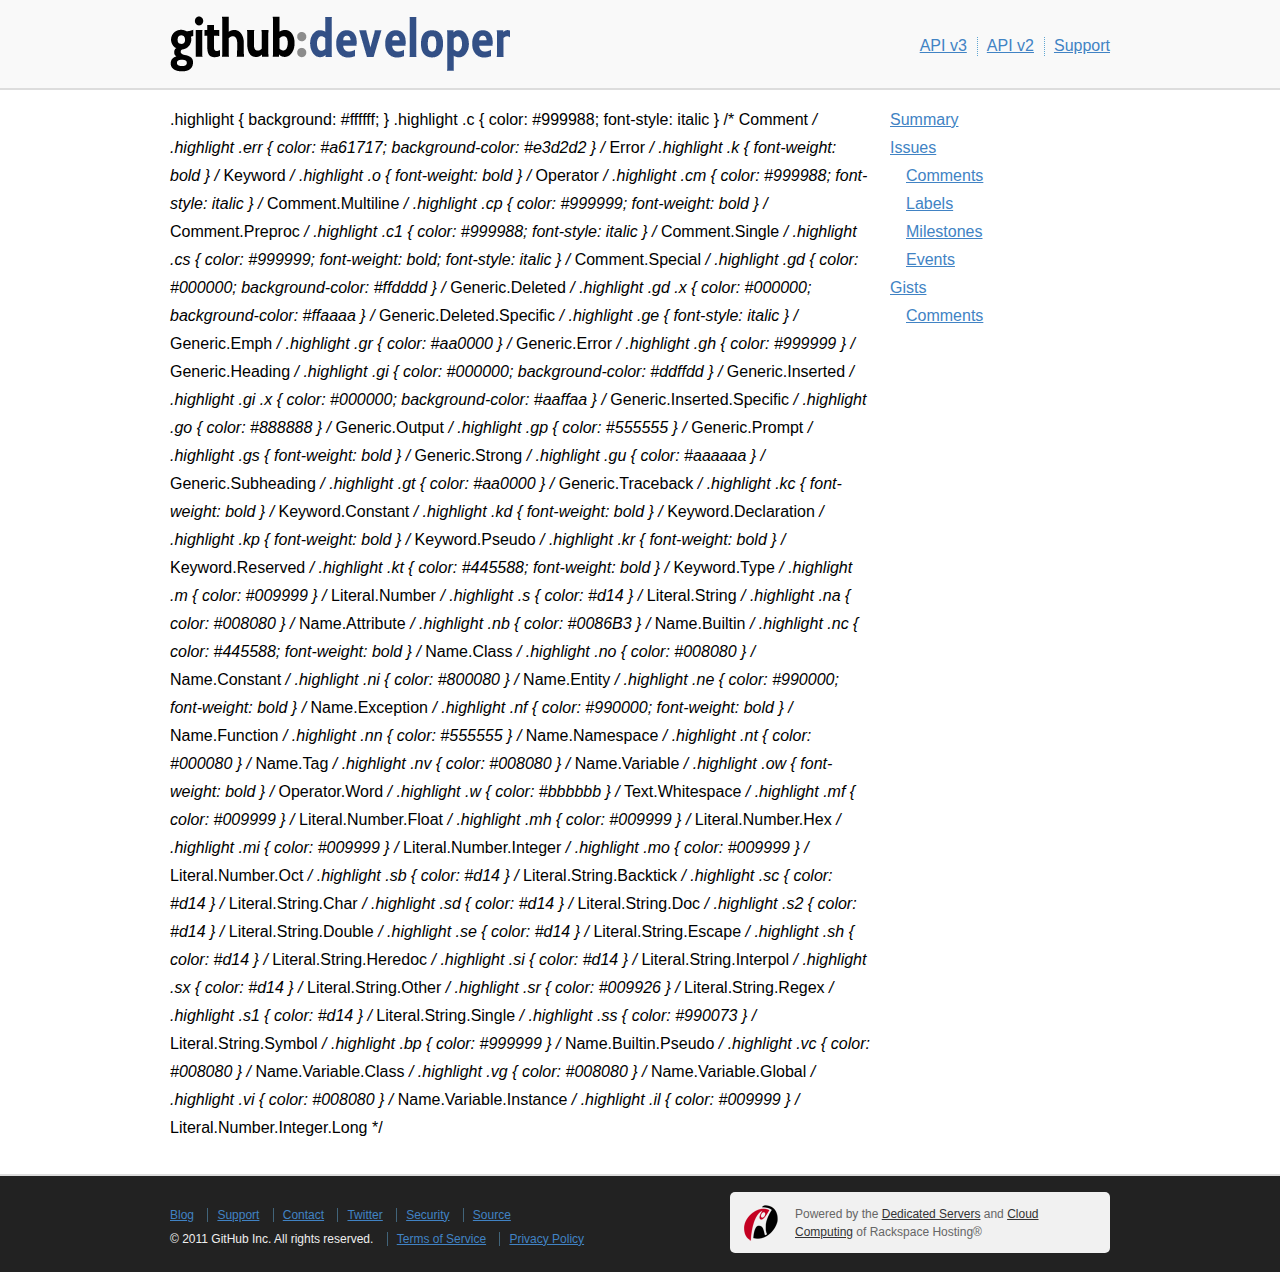
<file: css/pygments/index.html>
<!DOCTYPE html>
<html lang="en">
<head>
  <meta http-equiv="Content-Type" content="text/html; charset=UTF-8" />
  <meta http-equiv="Content-Language" content="en-us" />
  <meta http-equiv="imagetoolbar" content="false" />
  <meta name="MSSmartTagsPreventParsing" content="true" />
  <title></title>
  <link href="/css/reset.css" rel="stylesheet" type="text/css" />
  <link href="/css/960.css" rel="stylesheet" type="text/css" />
  <link href="/css/styles.css" rel="stylesheet" type="text/css" />
  <link href="/css/pygments.css" rel="stylesheet" type="text/css" />
  <link href="/css/uv_active4d.css" rel="stylesheet" type="text/css" />
</head>
<body>

<div id="header-wrapper">
  <div class="container_12" id="header">
    <div class="grid_12">
      <div class="logo">
        <a href="/"><img src="/images/logo.png" /></a>
      </div>
      <ul class="nav">
        <li><a href="/v3/">API v3</a></li>
        <li><a href="http://develop.github.com">API v2</a></li>
        <li><a
          href="http://support.github.com/discussions/api">Support</a></li>
      </ul>
    </div><!-- .grid_12 -->
  </div><!-- #header -->
</div><!-- #header-wrapper -->

<div class="container_12" id="wrapper">
  <div class="grid_9 suffix_1" id="content">
<p>.highlight  { background: #ffffff; }
.highlight .c { color: #999988; font-style: italic } /* Comment <em>/
.highlight .err { color: #a61717; background-color: #e3d2d2 } /</em> Error <em>/
.highlight .k { font-weight: bold } /</em> Keyword <em>/
.highlight .o { font-weight: bold } /</em> Operator <em>/
.highlight .cm { color: #999988; font-style: italic } /</em> Comment.Multiline <em>/
.highlight .cp { color: #999999; font-weight: bold } /</em> Comment.Preproc <em>/
.highlight .c1 { color: #999988; font-style: italic } /</em> Comment.Single <em>/
.highlight .cs { color: #999999; font-weight: bold; font-style: italic } /</em> Comment.Special <em>/
.highlight .gd { color: #000000; background-color: #ffdddd } /</em> Generic.Deleted <em>/
.highlight .gd .x { color: #000000; background-color: #ffaaaa } /</em> Generic.Deleted.Specific <em>/
.highlight .ge { font-style: italic } /</em> Generic.Emph <em>/
.highlight .gr { color: #aa0000 } /</em> Generic.Error <em>/
.highlight .gh { color: #999999 } /</em> Generic.Heading <em>/
.highlight .gi { color: #000000; background-color: #ddffdd } /</em> Generic.Inserted <em>/
.highlight .gi .x { color: #000000; background-color: #aaffaa } /</em> Generic.Inserted.Specific <em>/
.highlight .go { color: #888888 } /</em> Generic.Output <em>/
.highlight .gp { color: #555555 } /</em> Generic.Prompt <em>/
.highlight .gs { font-weight: bold } /</em> Generic.Strong <em>/
.highlight .gu { color: #aaaaaa } /</em> Generic.Subheading <em>/
.highlight .gt { color: #aa0000 } /</em> Generic.Traceback <em>/
.highlight .kc { font-weight: bold } /</em> Keyword.Constant <em>/
.highlight .kd { font-weight: bold } /</em> Keyword.Declaration <em>/
.highlight .kp { font-weight: bold } /</em> Keyword.Pseudo <em>/
.highlight .kr { font-weight: bold } /</em> Keyword.Reserved <em>/
.highlight .kt { color: #445588; font-weight: bold } /</em> Keyword.Type <em>/
.highlight .m { color: #009999 } /</em> Literal.Number <em>/
.highlight .s { color: #d14 } /</em> Literal.String <em>/
.highlight .na { color: #008080 } /</em> Name.Attribute <em>/
.highlight .nb { color: #0086B3 } /</em> Name.Builtin <em>/
.highlight .nc { color: #445588; font-weight: bold } /</em> Name.Class <em>/
.highlight .no { color: #008080 } /</em> Name.Constant <em>/
.highlight .ni { color: #800080 } /</em> Name.Entity <em>/
.highlight .ne { color: #990000; font-weight: bold } /</em> Name.Exception <em>/
.highlight .nf { color: #990000; font-weight: bold } /</em> Name.Function <em>/
.highlight .nn { color: #555555 } /</em> Name.Namespace <em>/
.highlight .nt { color: #000080 } /</em> Name.Tag <em>/
.highlight .nv { color: #008080 } /</em> Name.Variable <em>/
.highlight .ow { font-weight: bold } /</em> Operator.Word <em>/
.highlight .w { color: #bbbbbb } /</em> Text.Whitespace <em>/
.highlight .mf { color: #009999 } /</em> Literal.Number.Float <em>/
.highlight .mh { color: #009999 } /</em> Literal.Number.Hex <em>/
.highlight .mi { color: #009999 } /</em> Literal.Number.Integer <em>/
.highlight .mo { color: #009999 } /</em> Literal.Number.Oct <em>/
.highlight .sb { color: #d14 } /</em> Literal.String.Backtick <em>/
.highlight .sc { color: #d14 } /</em> Literal.String.Char <em>/
.highlight .sd { color: #d14 } /</em> Literal.String.Doc <em>/
.highlight .s2 { color: #d14 } /</em> Literal.String.Double <em>/
.highlight .se { color: #d14 } /</em> Literal.String.Escape <em>/
.highlight .sh { color: #d14 } /</em> Literal.String.Heredoc <em>/
.highlight .si { color: #d14 } /</em> Literal.String.Interpol <em>/
.highlight .sx { color: #d14 } /</em> Literal.String.Other <em>/
.highlight .sr { color: #009926 } /</em> Literal.String.Regex <em>/
.highlight .s1 { color: #d14 } /</em> Literal.String.Single <em>/
.highlight .ss { color: #990073 } /</em> Literal.String.Symbol <em>/
.highlight .bp { color: #999999 } /</em> Name.Builtin.Pseudo <em>/
.highlight .vc { color: #008080 } /</em> Name.Variable.Class <em>/
.highlight .vg { color: #008080 } /</em> Name.Variable.Global <em>/
.highlight .vi { color: #008080 } /</em> Name.Variable.Instance <em>/
.highlight .il { color: #009999 } /</em> Literal.Number.Integer.Long */</p>

  </div>

  <div class="grid_2" id="sidebar">

<ul>
  <li><a href="/v3/">Summary</a></li>
  <li>
    <a href="/v3/issues/">Issues</a>
    <ul>
      <li><a href="/v3/issues/comments/">Comments</a></li>
      <li><a href="/v3/issues/labels/">Labels</a></li>
      <li><a href="/v3/issues/milestones/">Milestones</a></li>
      <li><a href="/v3/issues/events/">Events</a></li>
    </ul>
  </li>
  <li>
    <a href="/v3/gists/">Gists</a>
    <ul>
      <li><a href="/v3/gists/comments/">Comments</a></li>
    </ul>
  </li>
</ul>

  </div><!-- #sidebar -->
</div><!-- #wrapper -->

<div id="footer-wrapper">
  <div id="footer" class="container_12">
    <div class="grid_6 suffix_1" id="bottom-nav">
      <ul class="nav">
        <li><a href="https://github.com/blog">Blog</a></li>
        <li><a href="http://support.github.com">Support</a></li>
        <li><a href="https://github.com/contact">Contact</a></li>
        <li><a href="https://twitter.com/github">Twitter</a></li>
        <li><a href="http://help.github.com/security/">Security</a></li>
        <li><a href="https://github.com/github/developer.github.com">Source</a></li>
      </ul>
      <ul class="nav">
        <li>&copy; 2011 GitHub Inc. All rights
          reserved.</li>
        <li><a href="http://help.github.com/terms/">Terms of Service</a></li>
        <li><a href="http://help.github.com/privacy/">Privacy Policy</a></li>
      </ul>
    </div>
    <div class="grid_5" id="bottom-notice">
      <p class="rackspace">Powered by the <a href="http://rackspace.com" target="_blank">Dedicated Servers</a> and <a href="http://rackspacecloud.com" target="_blank">Cloud Computing</a> of Rackspace Hosting&reg;</p> 
    </div>
  </div><!-- #footer -->
</div><!-- #footer-wrapper -->

</body>
</html>
</file>
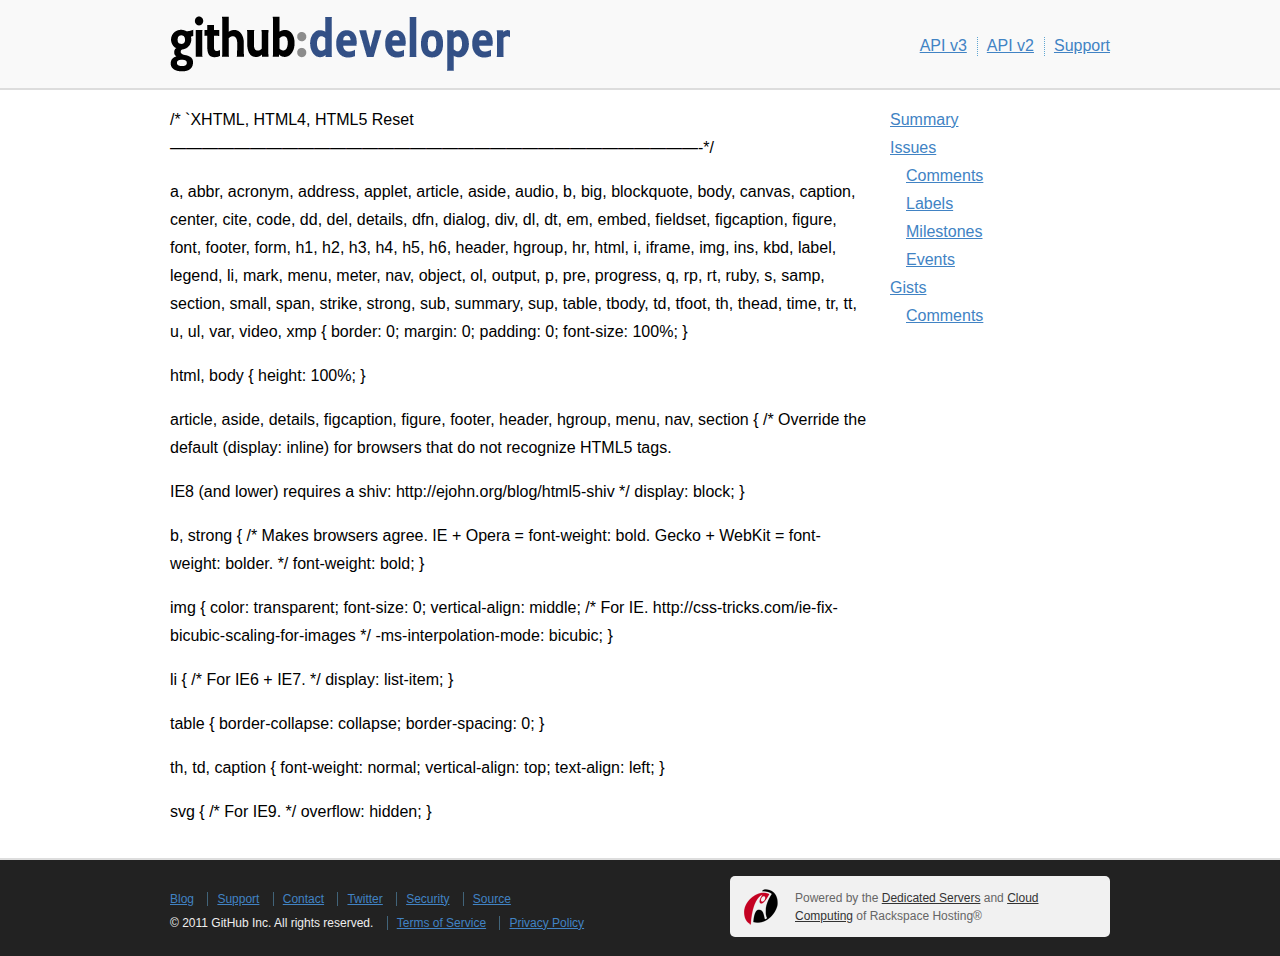
<file: css/reset/index.html>
<!DOCTYPE html>
<html lang="en">
<head>
  <meta http-equiv="Content-Type" content="text/html; charset=UTF-8" />
  <meta http-equiv="Content-Language" content="en-us" />
  <meta http-equiv="imagetoolbar" content="false" />
  <meta name="MSSmartTagsPreventParsing" content="true" />
  <title></title>
  <link href="/css/reset.css" rel="stylesheet" type="text/css" />
  <link href="/css/960.css" rel="stylesheet" type="text/css" />
  <link href="/css/styles.css" rel="stylesheet" type="text/css" />
  <link href="/css/pygments.css" rel="stylesheet" type="text/css" />
  <link href="/css/uv_active4d.css" rel="stylesheet" type="text/css" />
</head>
<body>

<div id="header-wrapper">
  <div class="container_12" id="header">
    <div class="grid_12">
      <div class="logo">
        <a href="/"><img src="/images/logo.png" /></a>
      </div>
      <ul class="nav">
        <li><a href="/v3/">API v3</a></li>
        <li><a href="http://develop.github.com">API v2</a></li>
        <li><a
          href="http://support.github.com/discussions/api">Support</a></li>
      </ul>
    </div><!-- .grid_12 -->
  </div><!-- #header -->
</div><!-- #header-wrapper -->

<div class="container_12" id="wrapper">
  <div class="grid_9 suffix_1" id="content">
<p>/* `XHTML, HTML4, HTML5 Reset
—————————————————————————————————-*/</p>

<p>a,
abbr,
acronym,
address,
applet,
article,
aside,
audio,
b,
big,
blockquote,
body,
canvas,
caption,
center,
cite,
code,
dd,
del,
details,
dfn,
dialog,
div,
dl,
dt,
em,
embed,
fieldset,
figcaption,
figure,
font,
footer,
form,
h1,
h2,
h3,
h4,
h5,
h6,
header,
hgroup,
hr,
html,
i,
iframe,
img,
ins,
kbd,
label,
legend,
li,
mark,
menu,
meter,
nav,
object,
ol,
output,
p,
pre,
progress,
q,
rp,
rt,
ruby,
s,
samp,
section,
small,
span,
strike,
strong,
sub,
summary,
sup,
table,
tbody,
td,
tfoot,
th,
thead,
time,
tr,
tt,
u,
ul,
var,
video,
xmp {
  border: 0;
  margin: 0;
  padding: 0;
  font-size: 100%;
}</p>

<p>html,
body {
  height: 100%;
}</p>

<p>article,
aside,
details,
figcaption,
figure,
footer,
header,
hgroup,
menu,
nav,
section {
/*
  Override the default (display: inline) for
  browsers that do not recognize HTML5 tags.</p>

<p>IE8 (and lower) requires a shiv:
  http://ejohn.org/blog/html5-shiv
*/
  display: block;
}</p>

<p>b,
strong {
/*
  Makes browsers agree.
  IE + Opera = font-weight: bold.
  Gecko + WebKit = font-weight: bolder.
*/
  font-weight: bold;
}</p>

<p>img {
  color: transparent;
  font-size: 0;
  vertical-align: middle;
/*
  For IE.
  http://css-tricks.com/ie-fix-bicubic-scaling-for-images
*/
  -ms-interpolation-mode: bicubic;
}</p>

<p>li {
/*
  For IE6 + IE7.
*/
  display: list-item;
}</p>

<p>table {
  border-collapse: collapse;
  border-spacing: 0;
}</p>

<p>th,
td,
caption {
  font-weight: normal;
  vertical-align: top;
  text-align: left;
}</p>

<p>svg {
/*
  For IE9.
*/
  overflow: hidden;
}</p>

  </div>

  <div class="grid_2" id="sidebar">

<ul>
  <li><a href="/v3/">Summary</a></li>
  <li>
    <a href="/v3/issues/">Issues</a>
    <ul>
      <li><a href="/v3/issues/comments/">Comments</a></li>
      <li><a href="/v3/issues/labels/">Labels</a></li>
      <li><a href="/v3/issues/milestones/">Milestones</a></li>
      <li><a href="/v3/issues/events/">Events</a></li>
    </ul>
  </li>
  <li>
    <a href="/v3/gists/">Gists</a>
    <ul>
      <li><a href="/v3/gists/comments/">Comments</a></li>
    </ul>
  </li>
</ul>

  </div><!-- #sidebar -->
</div><!-- #wrapper -->

<div id="footer-wrapper">
  <div id="footer" class="container_12">
    <div class="grid_6 suffix_1" id="bottom-nav">
      <ul class="nav">
        <li><a href="https://github.com/blog">Blog</a></li>
        <li><a href="http://support.github.com">Support</a></li>
        <li><a href="https://github.com/contact">Contact</a></li>
        <li><a href="https://twitter.com/github">Twitter</a></li>
        <li><a href="http://help.github.com/security/">Security</a></li>
        <li><a href="https://github.com/github/developer.github.com">Source</a></li>
      </ul>
      <ul class="nav">
        <li>&copy; 2011 GitHub Inc. All rights
          reserved.</li>
        <li><a href="http://help.github.com/terms/">Terms of Service</a></li>
        <li><a href="http://help.github.com/privacy/">Privacy Policy</a></li>
      </ul>
    </div>
    <div class="grid_5" id="bottom-notice">
      <p class="rackspace">Powered by the <a href="http://rackspace.com" target="_blank">Dedicated Servers</a> and <a href="http://rackspacecloud.com" target="_blank">Cloud Computing</a> of Rackspace Hosting&reg;</p> 
    </div>
  </div><!-- #footer -->
</div><!-- #footer-wrapper -->

</body>
</html>
</file>
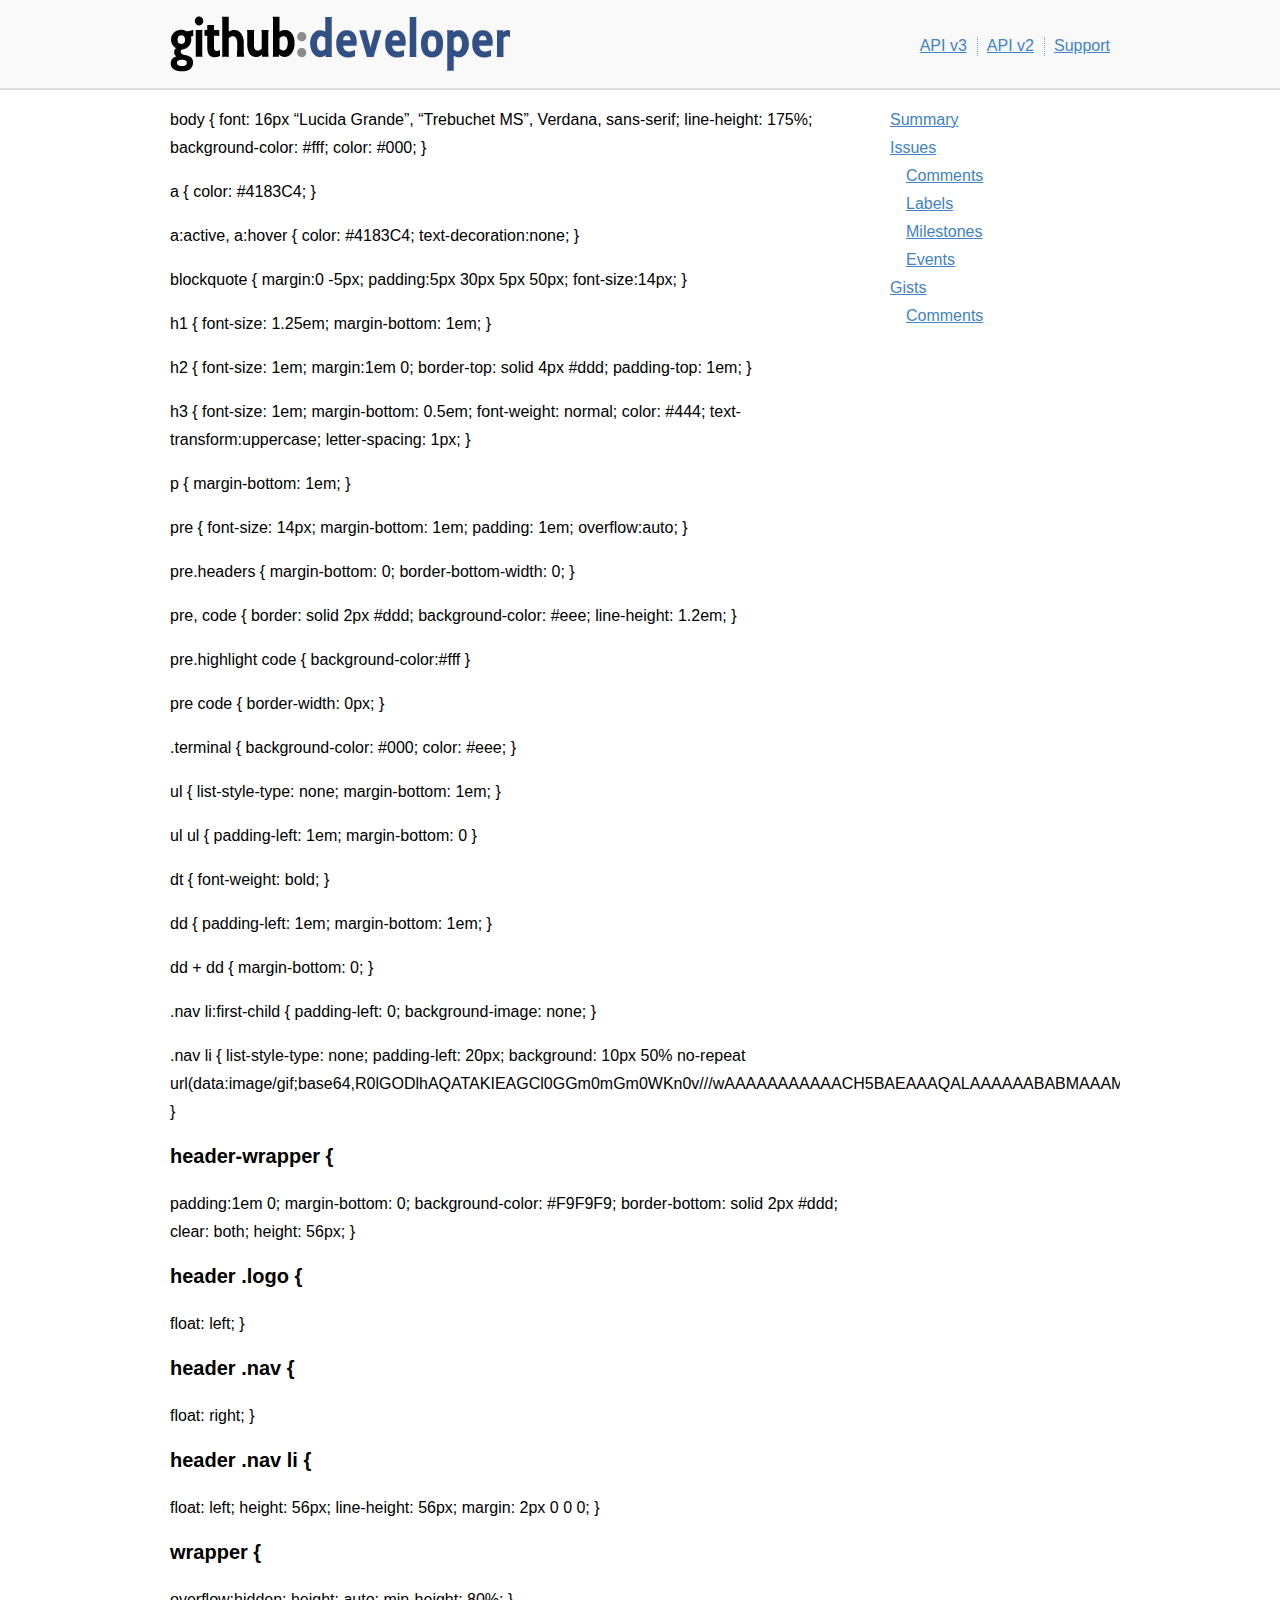
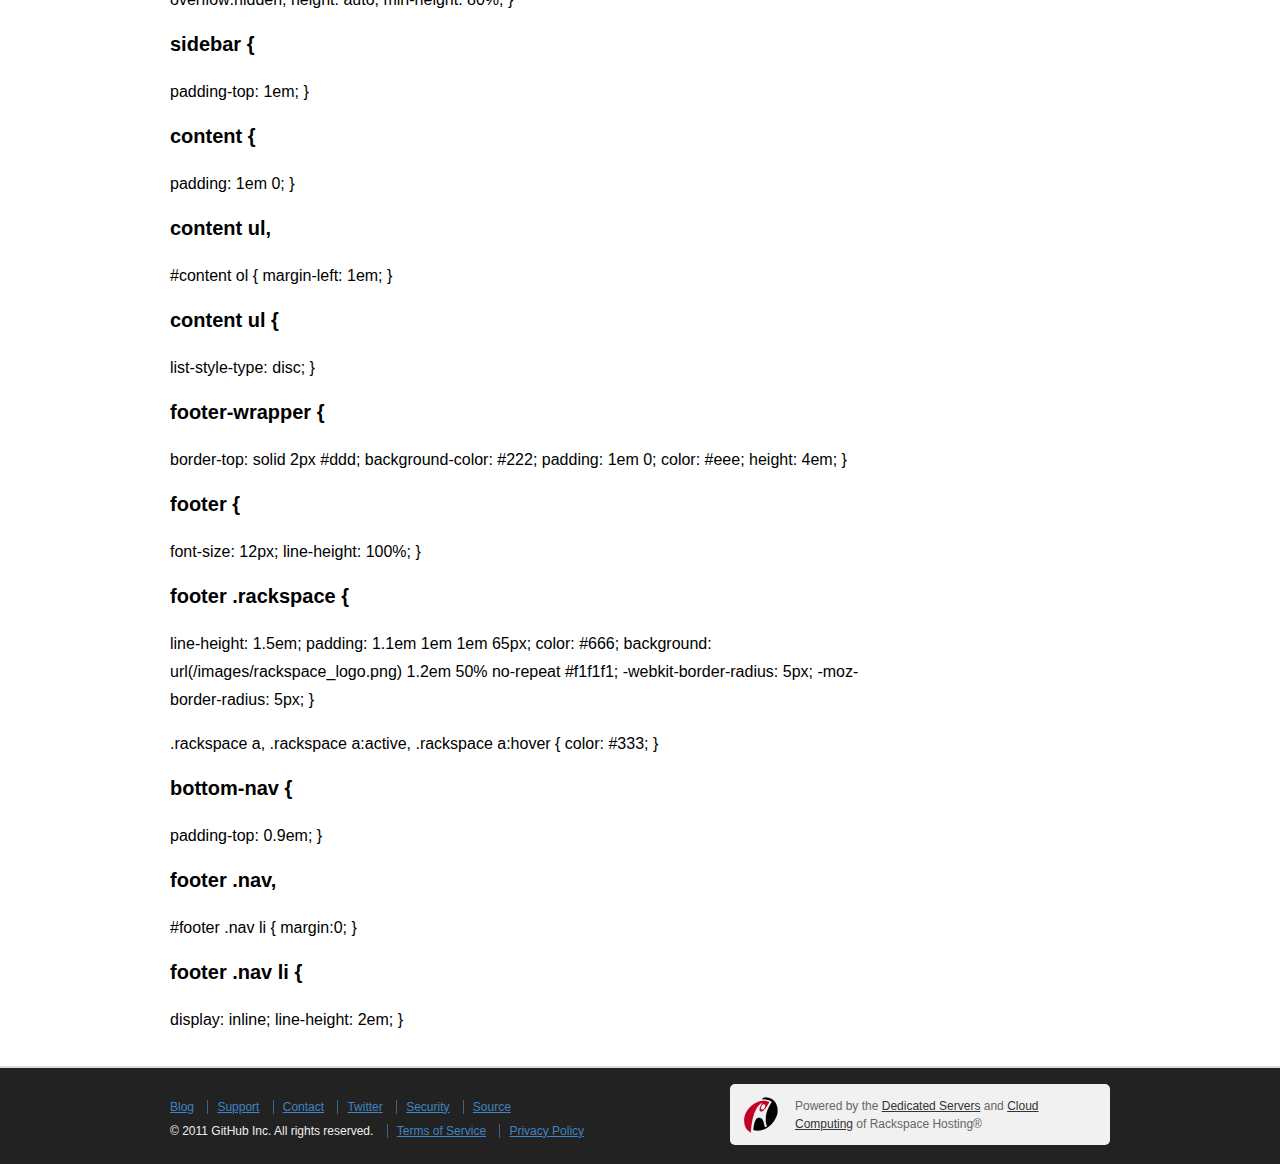
<file: css/styles/index.html>
<!DOCTYPE html>
<html lang="en">
<head>
  <meta http-equiv="Content-Type" content="text/html; charset=UTF-8" />
  <meta http-equiv="Content-Language" content="en-us" />
  <meta http-equiv="imagetoolbar" content="false" />
  <meta name="MSSmartTagsPreventParsing" content="true" />
  <title></title>
  <link href="/css/reset.css" rel="stylesheet" type="text/css" />
  <link href="/css/960.css" rel="stylesheet" type="text/css" />
  <link href="/css/styles.css" rel="stylesheet" type="text/css" />
  <link href="/css/pygments.css" rel="stylesheet" type="text/css" />
  <link href="/css/uv_active4d.css" rel="stylesheet" type="text/css" />
</head>
<body>

<div id="header-wrapper">
  <div class="container_12" id="header">
    <div class="grid_12">
      <div class="logo">
        <a href="/"><img src="/images/logo.png" /></a>
      </div>
      <ul class="nav">
        <li><a href="/v3/">API v3</a></li>
        <li><a href="http://develop.github.com">API v2</a></li>
        <li><a
          href="http://support.github.com/discussions/api">Support</a></li>
      </ul>
    </div><!-- .grid_12 -->
  </div><!-- #header -->
</div><!-- #header-wrapper -->

<div class="container_12" id="wrapper">
  <div class="grid_9 suffix_1" id="content">
<p>body {
  font: 16px “Lucida Grande”, “Trebuchet MS”, Verdana, sans-serif;
  line-height: 175%;
  background-color: #fff;
  color: #000;
}</p>

<p>a {
  color: #4183C4;
}</p>

<p>a:active, a:hover {
  color: #4183C4;
  text-decoration:none;
}</p>

<p>blockquote {
  margin:0 -5px;
  padding:5px 30px 5px 50px;
  font-size:14px;
}</p>

<p>h1 {
  font-size: 1.25em;
  margin-bottom: 1em;
}</p>

<p>h2 {
  font-size: 1em;
  margin:1em 0;
  border-top: solid 4px #ddd;
  padding-top: 1em;
}</p>

<p>h3 {
  font-size: 1em;
  margin-bottom: 0.5em;
  font-weight: normal;
  color: #444;
  text-transform:uppercase;
  letter-spacing: 1px;
}</p>

<p>p {
  margin-bottom: 1em;
}</p>

<p>pre {
  font-size: 14px;
  margin-bottom: 1em;
  padding: 1em;
  overflow:auto;
}</p>

<p>pre.headers {
  margin-bottom: 0;
  border-bottom-width: 0;
}</p>

<p>pre, code {
  border: solid 2px #ddd;
  background-color: #eee;
  line-height: 1.2em;
}</p>

<p>pre.highlight code { background-color:#fff }</p>

<p>pre code { border-width: 0px; }</p>

<p>.terminal {
  background-color: #000;
  color: #eee;
}</p>

<p>ul {
  list-style-type: none;
  margin-bottom: 1em;
}</p>

<p>ul ul {
  padding-left: 1em;
  margin-bottom: 0
}</p>

<p>dt {
  font-weight: bold;
}</p>

<p>dd {
  padding-left: 1em;
  margin-bottom: 1em;
}</p>

<p>dd + dd {
  margin-bottom: 0;
}</p>

<p>.nav li:first-child {
  padding-left: 0;
  background-image: none;
}</p>

<p>.nav li {
  list-style-type: none;
  padding-left: 20px;
  background: 10px 50% no-repeat url([data-uri]);
}</p>

<h1 id="header-wrapper-">header-wrapper {</h1>
<p>padding:1em 0;
  margin-bottom: 0;
  background-color: #F9F9F9;
  border-bottom: solid 2px #ddd;
  clear: both;
  height: 56px;
}</p>

<h1 id="header-logo-">header .logo {</h1>
<p>float: left;
}</p>

<h1 id="header-nav-">header .nav {</h1>
<p>float: right;
}</p>

<h1 id="header-nav-li-">header .nav li {</h1>
<p>float: left;
  height: 56px;
  line-height: 56px;
  margin: 2px 0 0 0;
}</p>

<h1 id="wrapper-">wrapper {</h1>
<p>overflow:hidden;
  height: auto;
  min-height: 80%;
}</p>

<h1 id="sidebar-">sidebar {</h1>
<p>padding-top: 1em;
}</p>

<h1 id="content-">content {</h1>
<p>padding: 1em 0;
}</p>

<h1 id="content-ul">content ul,</h1>
<p>#content ol {
  margin-left: 1em;
}</p>

<h1 id="content-ul-">content ul {</h1>
<p>list-style-type: disc;
}</p>

<h1 id="footer-wrapper-">footer-wrapper {</h1>
<p>border-top: solid 2px #ddd;
  background-color: #222;
  padding: 1em 0;
  color: #eee;
  height: 4em;
}</p>

<h1 id="footer-">footer {</h1>
<p>font-size: 12px;
  line-height: 100%;
}</p>

<h1 id="footer-rackspace-">footer .rackspace {</h1>
<p>line-height: 1.5em;
  padding: 1.1em 1em 1em 65px;
  color: #666;
  background: url(/images/rackspace_logo.png) 1.2em 50% no-repeat #f1f1f1;
  -webkit-border-radius: 5px;
  -moz-border-radius: 5px;
}</p>

<p>.rackspace a,
.rackspace a:active,
.rackspace a:hover {
  color: #333;
}</p>

<h1 id="bottom-nav-">bottom-nav {</h1>
<p>padding-top: 0.9em;
}</p>

<h1 id="footer-nav">footer .nav,</h1>
<p>#footer .nav li {
  margin:0;
}</p>

<h1 id="footer-nav-li-">footer .nav li {</h1>
<p>display: inline;
  line-height: 2em;
}</p>

  </div>

  <div class="grid_2" id="sidebar">

<ul>
  <li><a href="/v3/">Summary</a></li>
  <li>
    <a href="/v3/issues/">Issues</a>
    <ul>
      <li><a href="/v3/issues/comments/">Comments</a></li>
      <li><a href="/v3/issues/labels/">Labels</a></li>
      <li><a href="/v3/issues/milestones/">Milestones</a></li>
      <li><a href="/v3/issues/events/">Events</a></li>
    </ul>
  </li>
  <li>
    <a href="/v3/gists/">Gists</a>
    <ul>
      <li><a href="/v3/gists/comments/">Comments</a></li>
    </ul>
  </li>
</ul>

  </div><!-- #sidebar -->
</div><!-- #wrapper -->

<div id="footer-wrapper">
  <div id="footer" class="container_12">
    <div class="grid_6 suffix_1" id="bottom-nav">
      <ul class="nav">
        <li><a href="https://github.com/blog">Blog</a></li>
        <li><a href="http://support.github.com">Support</a></li>
        <li><a href="https://github.com/contact">Contact</a></li>
        <li><a href="https://twitter.com/github">Twitter</a></li>
        <li><a href="http://help.github.com/security/">Security</a></li>
        <li><a href="https://github.com/github/developer.github.com">Source</a></li>
      </ul>
      <ul class="nav">
        <li>&copy; 2011 GitHub Inc. All rights
          reserved.</li>
        <li><a href="http://help.github.com/terms/">Terms of Service</a></li>
        <li><a href="http://help.github.com/privacy/">Privacy Policy</a></li>
      </ul>
    </div>
    <div class="grid_5" id="bottom-notice">
      <p class="rackspace">Powered by the <a href="http://rackspace.com" target="_blank">Dedicated Servers</a> and <a href="http://rackspacecloud.com" target="_blank">Cloud Computing</a> of Rackspace Hosting&reg;</p> 
    </div>
  </div><!-- #footer -->
</div><!-- #footer-wrapper -->

</body>
</html>
</file>
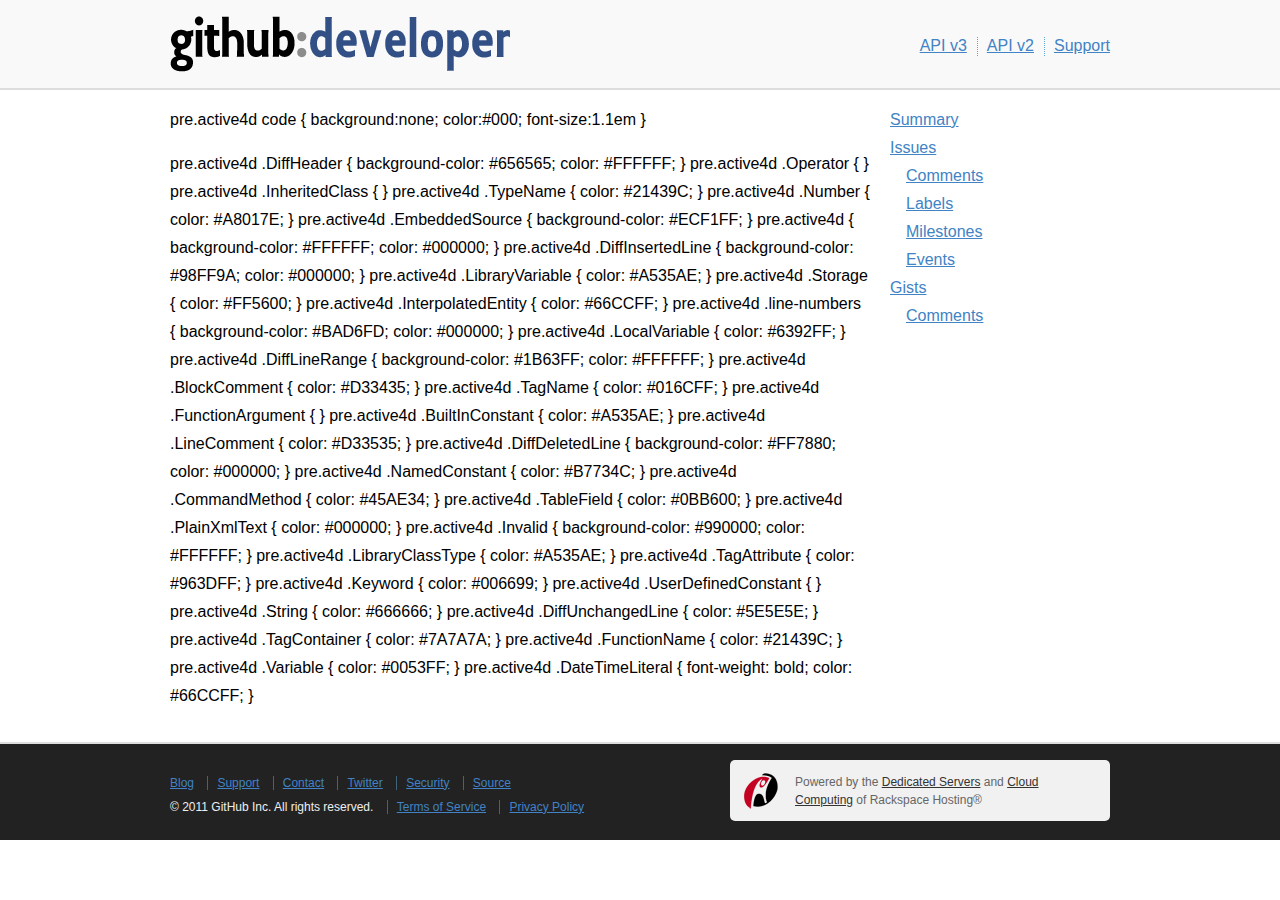
<file: css/uv_active4d/index.html>
<!DOCTYPE html>
<html lang="en">
<head>
  <meta http-equiv="Content-Type" content="text/html; charset=UTF-8" />
  <meta http-equiv="Content-Language" content="en-us" />
  <meta http-equiv="imagetoolbar" content="false" />
  <meta name="MSSmartTagsPreventParsing" content="true" />
  <title></title>
  <link href="/css/reset.css" rel="stylesheet" type="text/css" />
  <link href="/css/960.css" rel="stylesheet" type="text/css" />
  <link href="/css/styles.css" rel="stylesheet" type="text/css" />
  <link href="/css/pygments.css" rel="stylesheet" type="text/css" />
  <link href="/css/uv_active4d.css" rel="stylesheet" type="text/css" />
</head>
<body>

<div id="header-wrapper">
  <div class="container_12" id="header">
    <div class="grid_12">
      <div class="logo">
        <a href="/"><img src="/images/logo.png" /></a>
      </div>
      <ul class="nav">
        <li><a href="/v3/">API v3</a></li>
        <li><a href="http://develop.github.com">API v2</a></li>
        <li><a
          href="http://support.github.com/discussions/api">Support</a></li>
      </ul>
    </div><!-- .grid_12 -->
  </div><!-- #header -->
</div><!-- #header-wrapper -->

<div class="container_12" id="wrapper">
  <div class="grid_9 suffix_1" id="content">
<p>pre.active4d code {
  background:none;
  color:#000;
  font-size:1.1em
}</p>

<p>pre.active4d .DiffHeader {
   background-color: #656565;
   color: #FFFFFF;
}
pre.active4d .Operator {
}
pre.active4d .InheritedClass {
}
pre.active4d .TypeName {
   color: #21439C;
}
pre.active4d .Number {
   color: #A8017E;
}
pre.active4d .EmbeddedSource {
   background-color: #ECF1FF;
}
pre.active4d {
   background-color: #FFFFFF;
   color: #000000;
}
pre.active4d .DiffInsertedLine {
   background-color: #98FF9A;
   color: #000000;
}
pre.active4d .LibraryVariable {
   color: #A535AE;
}
pre.active4d .Storage {
   color: #FF5600;
}
pre.active4d .InterpolatedEntity {
   color: #66CCFF;
}
pre.active4d .line-numbers {
   background-color: #BAD6FD;
   color: #000000;
}
pre.active4d .LocalVariable {
   color: #6392FF;
}
pre.active4d .DiffLineRange {
   background-color: #1B63FF;
   color: #FFFFFF;
}
pre.active4d .BlockComment {
   color: #D33435;
}
pre.active4d .TagName {
   color: #016CFF;
}
pre.active4d .FunctionArgument {
}
pre.active4d .BuiltInConstant {
   color: #A535AE;
}
pre.active4d .LineComment {
   color: #D33535;
}
pre.active4d .DiffDeletedLine {
   background-color: #FF7880;
   color: #000000;
}
pre.active4d .NamedConstant {
   color: #B7734C;
}
pre.active4d .CommandMethod {
   color: #45AE34;
}
pre.active4d .TableField {
   color: #0BB600;
}
pre.active4d .PlainXmlText {
   color: #000000;
}
pre.active4d .Invalid {
   background-color: #990000;
   color: #FFFFFF;
}
pre.active4d .LibraryClassType {
   color: #A535AE;
}
pre.active4d .TagAttribute {
   color: #963DFF;
}
pre.active4d .Keyword {
   color: #006699;
}
pre.active4d .UserDefinedConstant {
}
pre.active4d .String {
   color: #666666;
}
pre.active4d .DiffUnchangedLine {
   color: #5E5E5E;
}
pre.active4d .TagContainer {
   color: #7A7A7A;
}
pre.active4d .FunctionName {
   color: #21439C;
}
pre.active4d .Variable {
   color: #0053FF;
}
pre.active4d .DateTimeLiteral {
   font-weight: bold;
   color: #66CCFF;
}</p>

  </div>

  <div class="grid_2" id="sidebar">

<ul>
  <li><a href="/v3/">Summary</a></li>
  <li>
    <a href="/v3/issues/">Issues</a>
    <ul>
      <li><a href="/v3/issues/comments/">Comments</a></li>
      <li><a href="/v3/issues/labels/">Labels</a></li>
      <li><a href="/v3/issues/milestones/">Milestones</a></li>
      <li><a href="/v3/issues/events/">Events</a></li>
    </ul>
  </li>
  <li>
    <a href="/v3/gists/">Gists</a>
    <ul>
      <li><a href="/v3/gists/comments/">Comments</a></li>
    </ul>
  </li>
</ul>

  </div><!-- #sidebar -->
</div><!-- #wrapper -->

<div id="footer-wrapper">
  <div id="footer" class="container_12">
    <div class="grid_6 suffix_1" id="bottom-nav">
      <ul class="nav">
        <li><a href="https://github.com/blog">Blog</a></li>
        <li><a href="http://support.github.com">Support</a></li>
        <li><a href="https://github.com/contact">Contact</a></li>
        <li><a href="https://twitter.com/github">Twitter</a></li>
        <li><a href="http://help.github.com/security/">Security</a></li>
        <li><a href="https://github.com/github/developer.github.com">Source</a></li>
      </ul>
      <ul class="nav">
        <li>&copy; 2011 GitHub Inc. All rights
          reserved.</li>
        <li><a href="http://help.github.com/terms/">Terms of Service</a></li>
        <li><a href="http://help.github.com/privacy/">Privacy Policy</a></li>
      </ul>
    </div>
    <div class="grid_5" id="bottom-notice">
      <p class="rackspace">Powered by the <a href="http://rackspace.com" target="_blank">Dedicated Servers</a> and <a href="http://rackspacecloud.com" target="_blank">Cloud Computing</a> of Rackspace Hosting&reg;</p> 
    </div>
  </div><!-- #footer -->
</div><!-- #footer-wrapper -->

</body>
</html>
</file>
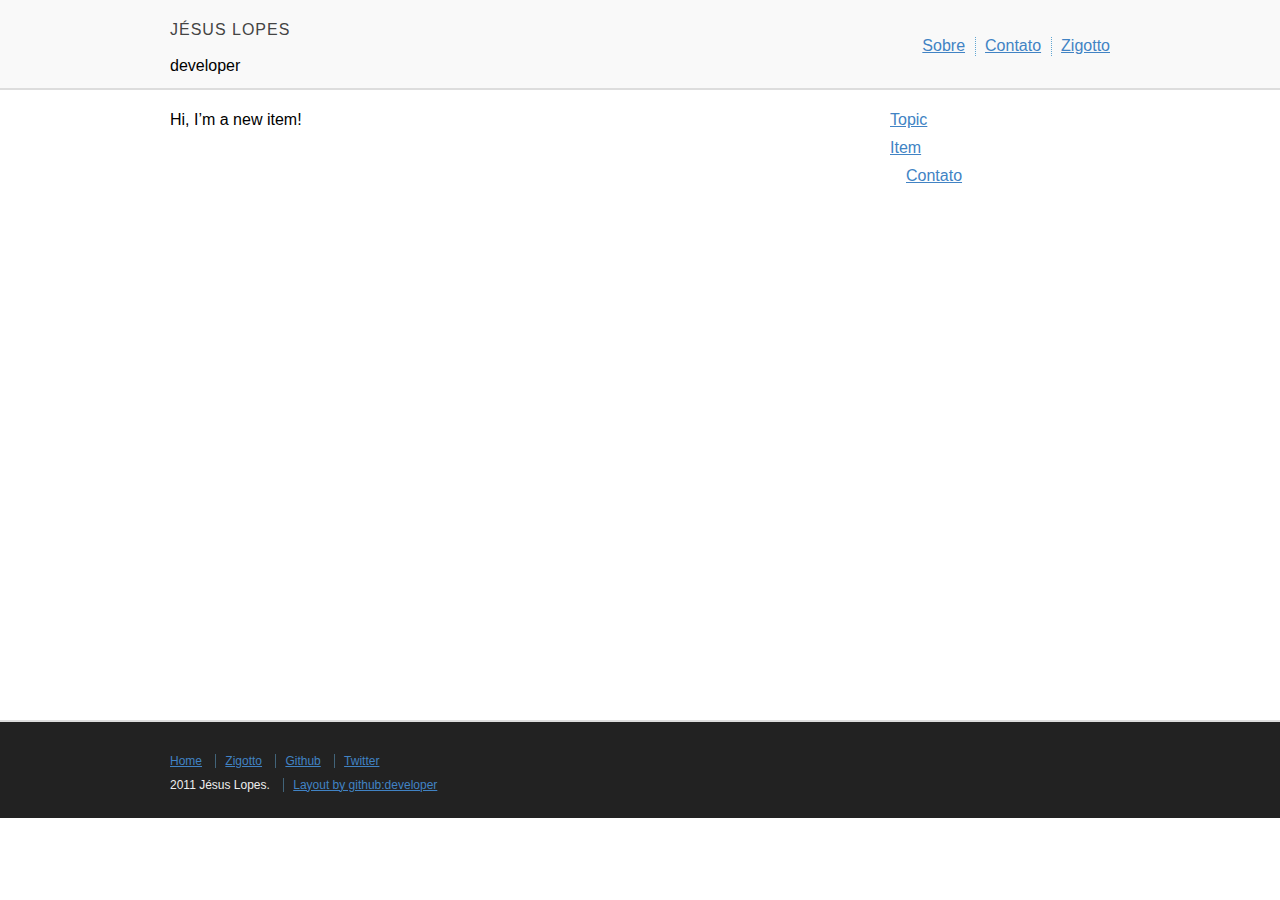
<file: post/nanoc/index.html>
<!DOCTYPE html>
<html lang="en">
  <head>
    <meta http-equiv="Content-Type" content="text/html; charset=UTF-8" />
    <meta http-equiv="Content-Language" content="en-us" />
    <meta http-equiv="imagetoolbar" content="false" />
    <meta name="MSSmartTagsPreventParsing" content="true" />
    <title>Meu novo blog usando nanoc</title>
    <link href="/css/reset.css" rel="stylesheet" type="text/css" />
    <link href="/css/960.css" rel="stylesheet" type="text/css" />
    <link href="/css/styles.css" rel="stylesheet" type="text/css" />
    <link href="/css/pygments.css" rel="stylesheet" type="text/css" />
    <link href="/css/uv_active4d.css" rel="stylesheet" type="text/css" />
  </head>
  <body>

    <div id="header-wrapper">
      <div class="container_12" id="header">
        <div class="grid_12">
          <div class="logo">
            <h3>Jésus Lopes</h3>
            <span>developer</span>
          </div>
          <ul class="nav">
            <li><a href="/sobre/">Sobre</a></li>
            <li><a href="/contato/">Contato</a></li>
            <li><a href="http://www.zigotto.com.br">Zigotto</a></li>
          </ul>
        </div><!-- .grid_12 -->
      </div><!-- #header -->
    </div><!-- #header-wrapper -->

    <div class="container_12" id="wrapper">
      <div class="grid_9 suffix_1" id="content">
        <p>Hi, I’m a new item!</p>
      </div>

      <div class="grid_2" id="sidebar">

        <ul>
          <li><a href="#">Topic</a></li>
          <li>
            <a href="#">Item</a>
            <ul>
              <li><a href="#">Contato</a></li>
            </ul>
          </li>
        </ul>

      </div><!-- #sidebar -->
    </div><!-- #wrapper -->

    <div id="footer-wrapper">
      <div id="footer" class="container_12">
        <div class="grid_6 suffix_1" id="bottom-nav">
          <ul class="nav">
            <li><a href="/">Home</a></li>
            <li><a href="http://www.zigotto.com.br">Zigotto</a></li>
            <li><a href="http://github.com/jtadeulopes">Github</a></li>
            <li><a href="http://twitter.com/jtadeulopes">Twitter</a></li>
          </ul>
          <ul class="nav">
            <li>2011 Jésus Lopes.</li>
            <li><a href="http://developer.github.com/">Layout by github:developer</a></li>
          </ul>
        </div>
      </div><!-- #footer -->
    </div><!-- #footer-wrapper -->

  </body>
</html>
</file>
<file: css/960.css>
/*
  960 Grid System ~ Core CSS.
  Learn more ~ http://960.gs/

  Licensed under GPL and MIT.
*/

/*
  Forces backgrounds to span full width,
  even if there is horizontal scrolling.
  Increase this if your layout is wider.

  Note: IE6 works fine without this fix.
*/

body {
  min-width: 960px;
}

/* `Containers
----------------------------------------------------------------------------------------------------*/

.container_12,
.container_16 {
  margin-left: auto;
  margin-right: auto;
  width: 960px;
}

/* `Grid >> Global
----------------------------------------------------------------------------------------------------*/

.grid_1,
.grid_2,
.grid_3,
.grid_4,
.grid_5,
.grid_6,
.grid_7,
.grid_8,
.grid_9,
.grid_10,
.grid_11,
.grid_12,
.grid_13,
.grid_14,
.grid_15,
.grid_16 {
  display: inline;
  float: left;
  margin-left: 10px;
  margin-right: 10px;
}

.push_1, .pull_1,
.push_2, .pull_2,
.push_3, .pull_3,
.push_4, .pull_4,
.push_5, .pull_5,
.push_6, .pull_6,
.push_7, .pull_7,
.push_8, .pull_8,
.push_9, .pull_9,
.push_10, .pull_10,
.push_11, .pull_11,
.push_12, .pull_12,
.push_13, .pull_13,
.push_14, .pull_14,
.push_15, .pull_15 {
  position: relative;
}

.container_12 .grid_3,
.container_16 .grid_4 {
  width: 220px;
}

.container_12 .grid_6,
.container_16 .grid_8 {
  width: 460px;
}

.container_12 .grid_9,
.container_16 .grid_12 {
  width: 700px;
}

.container_12 .grid_12,
.container_16 .grid_16 {
  width: 940px;
}

/* `Grid >> Children (Alpha ~ First, Omega ~ Last)
----------------------------------------------------------------------------------------------------*/

.alpha {
  margin-left: 0;
}

.omega {
  margin-right: 0;
}

/* `Grid >> 12 Columns
----------------------------------------------------------------------------------------------------*/

.container_12 .grid_1 {
  width: 60px;
}

.container_12 .grid_2 {
  width: 140px;
}

.container_12 .grid_4 {
  width: 300px;
}

.container_12 .grid_5 {
  width: 380px;
}

.container_12 .grid_7 {
  width: 540px;
}

.container_12 .grid_8 {
  width: 620px;
}

.container_12 .grid_10 {
  width: 780px;
}

.container_12 .grid_11 {
  width: 860px;
}

/* `Grid >> 16 Columns
----------------------------------------------------------------------------------------------------*/

.container_16 .grid_1 {
  width: 40px;
}

.container_16 .grid_2 {
  width: 100px;
}

.container_16 .grid_3 {
  width: 160px;
}

.container_16 .grid_5 {
  width: 280px;
}

.container_16 .grid_6 {
  width: 340px;
}

.container_16 .grid_7 {
  width: 400px;
}

.container_16 .grid_9 {
  width: 520px;
}

.container_16 .grid_10 {
  width: 580px;
}

.container_16 .grid_11 {
  width: 640px;
}

.container_16 .grid_13 {
  width: 760px;
}

.container_16 .grid_14 {
  width: 820px;
}

.container_16 .grid_15 {
  width: 880px;
}

/* `Prefix Extra Space >> Global
----------------------------------------------------------------------------------------------------*/

.container_12 .prefix_3,
.container_16 .prefix_4 {
  padding-left: 240px;
}

.container_12 .prefix_6,
.container_16 .prefix_8 {
  padding-left: 480px;
}

.container_12 .prefix_9,
.container_16 .prefix_12 {
  padding-left: 720px;
}

/* `Prefix Extra Space >> 12 Columns
----------------------------------------------------------------------------------------------------*/

.container_12 .prefix_1 {
  padding-left: 80px;
}

.container_12 .prefix_2 {
  padding-left: 160px;
}

.container_12 .prefix_4 {
  padding-left: 320px;
}

.container_12 .prefix_5 {
  padding-left: 400px;
}

.container_12 .prefix_7 {
  padding-left: 560px;
}

.container_12 .prefix_8 {
  padding-left: 640px;
}

.container_12 .prefix_10 {
  padding-left: 800px;
}

.container_12 .prefix_11 {
  padding-left: 880px;
}

/* `Prefix Extra Space >> 16 Columns
----------------------------------------------------------------------------------------------------*/

.container_16 .prefix_1 {
  padding-left: 60px;
}

.container_16 .prefix_2 {
  padding-left: 120px;
}

.container_16 .prefix_3 {
  padding-left: 180px;
}

.container_16 .prefix_5 {
  padding-left: 300px;
}

.container_16 .prefix_6 {
  padding-left: 360px;
}

.container_16 .prefix_7 {
  padding-left: 420px;
}

.container_16 .prefix_9 {
  padding-left: 540px;
}

.container_16 .prefix_10 {
  padding-left: 600px;
}

.container_16 .prefix_11 {
  padding-left: 660px;
}

.container_16 .prefix_13 {
  padding-left: 780px;
}

.container_16 .prefix_14 {
  padding-left: 840px;
}

.container_16 .prefix_15 {
  padding-left: 900px;
}

/* `Suffix Extra Space >> Global
----------------------------------------------------------------------------------------------------*/

.container_12 .suffix_3,
.container_16 .suffix_4 {
  padding-right: 240px;
}

.container_12 .suffix_6,
.container_16 .suffix_8 {
  padding-right: 480px;
}

.container_12 .suffix_9,
.container_16 .suffix_12 {
  padding-right: 720px;
}

/* `Suffix Extra Space >> 12 Columns
----------------------------------------------------------------------------------------------------*/

.container_12 .suffix_1 {
  padding-right: 80px;
}

.container_12 .suffix_2 {
  padding-right: 160px;
}

.container_12 .suffix_4 {
  padding-right: 320px;
}

.container_12 .suffix_5 {
  padding-right: 400px;
}

.container_12 .suffix_7 {
  padding-right: 560px;
}

.container_12 .suffix_8 {
  padding-right: 640px;
}

.container_12 .suffix_10 {
  padding-right: 800px;
}

.container_12 .suffix_11 {
  padding-right: 880px;
}

/* `Suffix Extra Space >> 16 Columns
----------------------------------------------------------------------------------------------------*/

.container_16 .suffix_1 {
  padding-right: 60px;
}

.container_16 .suffix_2 {
  padding-right: 120px;
}

.container_16 .suffix_3 {
  padding-right: 180px;
}

.container_16 .suffix_5 {
  padding-right: 300px;
}

.container_16 .suffix_6 {
  padding-right: 360px;
}

.container_16 .suffix_7 {
  padding-right: 420px;
}

.container_16 .suffix_9 {
  padding-right: 540px;
}

.container_16 .suffix_10 {
  padding-right: 600px;
}

.container_16 .suffix_11 {
  padding-right: 660px;
}

.container_16 .suffix_13 {
  padding-right: 780px;
}

.container_16 .suffix_14 {
  padding-right: 840px;
}

.container_16 .suffix_15 {
  padding-right: 900px;
}

/* `Push Space >> Global
----------------------------------------------------------------------------------------------------*/

.container_12 .push_3,
.container_16 .push_4 {
  left: 240px;
}

.container_12 .push_6,
.container_16 .push_8 {
  left: 480px;
}

.container_12 .push_9,
.container_16 .push_12 {
  left: 720px;
}

/* `Push Space >> 12 Columns
----------------------------------------------------------------------------------------------------*/

.container_12 .push_1 {
  left: 80px;
}

.container_12 .push_2 {
  left: 160px;
}

.container_12 .push_4 {
  left: 320px;
}

.container_12 .push_5 {
  left: 400px;
}

.container_12 .push_7 {
  left: 560px;
}

.container_12 .push_8 {
  left: 640px;
}

.container_12 .push_10 {
  left: 800px;
}

.container_12 .push_11 {
  left: 880px;
}

/* `Push Space >> 16 Columns
----------------------------------------------------------------------------------------------------*/

.container_16 .push_1 {
  left: 60px;
}

.container_16 .push_2 {
  left: 120px;
}

.container_16 .push_3 {
  left: 180px;
}

.container_16 .push_5 {
  left: 300px;
}

.container_16 .push_6 {
  left: 360px;
}

.container_16 .push_7 {
  left: 420px;
}

.container_16 .push_9 {
  left: 540px;
}

.container_16 .push_10 {
  left: 600px;
}

.container_16 .push_11 {
  left: 660px;
}

.container_16 .push_13 {
  left: 780px;
}

.container_16 .push_14 {
  left: 840px;
}

.container_16 .push_15 {
  left: 900px;
}

/* `Pull Space >> Global
----------------------------------------------------------------------------------------------------*/

.container_12 .pull_3,
.container_16 .pull_4 {
  left: -240px;
}

.container_12 .pull_6,
.container_16 .pull_8 {
  left: -480px;
}

.container_12 .pull_9,
.container_16 .pull_12 {
  left: -720px;
}

/* `Pull Space >> 12 Columns
----------------------------------------------------------------------------------------------------*/

.container_12 .pull_1 {
  left: -80px;
}

.container_12 .pull_2 {
  left: -160px;
}

.container_12 .pull_4 {
  left: -320px;
}

.container_12 .pull_5 {
  left: -400px;
}

.container_12 .pull_7 {
  left: -560px;
}

.container_12 .pull_8 {
  left: -640px;
}

.container_12 .pull_10 {
  left: -800px;
}

.container_12 .pull_11 {
  left: -880px;
}

/* `Pull Space >> 16 Columns
----------------------------------------------------------------------------------------------------*/

.container_16 .pull_1 {
  left: -60px;
}

.container_16 .pull_2 {
  left: -120px;
}

.container_16 .pull_3 {
  left: -180px;
}

.container_16 .pull_5 {
  left: -300px;
}

.container_16 .pull_6 {
  left: -360px;
}

.container_16 .pull_7 {
  left: -420px;
}

.container_16 .pull_9 {
  left: -540px;
}

.container_16 .pull_10 {
  left: -600px;
}

.container_16 .pull_11 {
  left: -660px;
}

.container_16 .pull_13 {
  left: -780px;
}

.container_16 .pull_14 {
  left: -840px;
}

.container_16 .pull_15 {
  left: -900px;
}

/* `Clear Floated Elements
----------------------------------------------------------------------------------------------------*/

/* http://sonspring.com/journal/clearing-floats */

.clear {
  clear: both;
  display: block;
  overflow: hidden;
  visibility: hidden;
  width: 0;
  height: 0;
}

/* http://www.yuiblog.com/blog/2010/09/27/clearfix-reloaded-overflowhidden-demystified */

.clearfix:before,
.clearfix:after {
  content: '\0020';
  display: block;
  overflow: hidden;
  visibility: hidden;
  width: 0;
  height: 0;
}

.clearfix:after {
  clear: both;
}

/*
  The following zoom:1 rule is specifically for IE6 + IE7.
  Move to separate stylesheet if invalid CSS is a problem.
*/

.clearfix {
  zoom: 1;
}
</file>
<file: css/styles.css>
body {
  font: 16px "Lucida Grande", "Trebuchet MS", Verdana, sans-serif;
  line-height: 175%;
  background-color: #fff;
  color: #000;
}

a {
  color: #4183C4;
}

a:active, a:hover {
  color: #4183C4;
  text-decoration:none;
}

blockquote {
  margin:0 -5px;
  padding:5px 30px 5px 50px;
  font-size:14px;
}

h1 {
  font-size: 1.25em;
  margin-bottom: 1em;
}

h1.title {
  font-size: 1.25em;
  margin-bottom: 0px;
}

h2 {
  font-size: 1em;
  margin:1em 0;
  border-top: solid 4px #ddd;
  padding-top: 1em;
}

h3 {
  font-size: 1em;
  margin-bottom: 0.5em;
  font-weight: normal;
  color: #444;
  text-transform:uppercase;
  letter-spacing: 1px;
}

p {
  margin-bottom: 1em;
}

pre {
  font-size: 14px;
  margin-bottom: 1em;
  padding: 1em;
  overflow:auto;
}

pre.headers {
  margin-bottom: 0;
  border-bottom-width: 0;
}

pre, code {
  border: solid 2px #ddd;
  background-color: #eee;
  line-height: 1.2em;
}

pre.highlight code { background-color:#fff }

pre code { border-width: 0px; }

.terminal {
  background-color: #000;
  color: #eee;
}

.terminal code {
  background-color: #000;
}

ul {
  list-style-type: none;
  margin-bottom: 1em;
}

ul ul {
  padding-left: 1em;
  margin-bottom: 0
}

dt {
  font-weight: bold;
}

dd {
  padding-left: 1em;
  margin-bottom: 1em;
}

dd + dd {
  margin-bottom: 0;
}

.nav li:first-child {
  padding-left: 0;
  background-image: none;
}

.nav li {
  list-style-type: none;
  padding-left: 20px;
  background: 10px 50% no-repeat url([data-uri]);
}

#header-wrapper {
  padding:1em 0;
  margin-bottom: 0;
  background-color: #F9F9F9;
  border-bottom: solid 2px #ddd;
  clear: both;
  height: 56px;
}

#header .logo {
  float: left;
}

#header .logo p {
  font-size: 11px;
}

#header .nav {
  float: right;
}

#header .nav li {
  float: left;
  height: 56px;
  line-height: 56px;
  margin: 2px 0 0 0;
}

#wrapper {
  overflow:hidden;
  height: auto;
  min-height: 70%;
}

#sidebar {
  padding-top: 1em;
}

#sidebar img {
  margin: 0px 0px 0px 0px;
  padding: 0px 0px 0px 0px;
}

#content {
  padding: 1em 0;
}

#content ul,
#content ol {
  margin-left: 1em;
}

#content ul {
  list-style-type: disc;
}

.meta {
  font-size: 13px;
}
.meta ul {
  padding-left: 0px;
}
.meta ul li {
  color: #999;
  display: inline;
}

#footer-wrapper {
  border-top: solid 2px #ddd;
  background-color: #222;
  padding: 1em 0;
  color: #eee;
  height: 4em;
}

#footer {
  font-size: 12px;
  line-height: 100%;
}

#footer .rackspace {
  line-height: 1.5em;
  padding: 1.1em 1em 1em 65px;
  color: #666;
  background: url(/images/rackspace_logo.png) 1.2em 50% no-repeat #f1f1f1;
  -webkit-border-radius: 5px;
  -moz-border-radius: 5px;
}

.rackspace a,
.rackspace a:active,
.rackspace a:hover {
  color: #333;
}

#bottom-nav {
  padding-top: 0.9em;
}

#footer .nav,
#footer .nav li {
  margin:0;
}

#footer .nav li {
  display: inline;
  line-height: 2em;
}
</file>
<file: css/pygments.css>
.highlight  { background: #ffffff; }
.highlight .c { color: #999988; font-style: italic } /* Comment */
.highlight .err { color: #a61717; background-color: #e3d2d2 } /* Error */
.highlight .k { font-weight: bold } /* Keyword */
.highlight .o { font-weight: bold } /* Operator */
.highlight .cm { color: #999988; font-style: italic } /* Comment.Multiline */
.highlight .cp { color: #999999; font-weight: bold } /* Comment.Preproc */
.highlight .c1 { color: #999988; font-style: italic } /* Comment.Single */
.highlight .cs { color: #999999; font-weight: bold; font-style: italic } /* Comment.Special */
.highlight .gd { color: #000000; background-color: #ffdddd } /* Generic.Deleted */
.highlight .gd .x { color: #000000; background-color: #ffaaaa } /* Generic.Deleted.Specific */
.highlight .ge { font-style: italic } /* Generic.Emph */
.highlight .gr { color: #aa0000 } /* Generic.Error */
.highlight .gh { color: #999999 } /* Generic.Heading */
.highlight .gi { color: #000000; background-color: #ddffdd } /* Generic.Inserted */
.highlight .gi .x { color: #000000; background-color: #aaffaa } /* Generic.Inserted.Specific */
.highlight .go { color: #888888 } /* Generic.Output */
.highlight .gp { color: #555555 } /* Generic.Prompt */
.highlight .gs { font-weight: bold } /* Generic.Strong */
.highlight .gu { color: #aaaaaa } /* Generic.Subheading */
.highlight .gt { color: #aa0000 } /* Generic.Traceback */
.highlight .kc { font-weight: bold } /* Keyword.Constant */
.highlight .kd { font-weight: bold } /* Keyword.Declaration */
.highlight .kp { font-weight: bold } /* Keyword.Pseudo */
.highlight .kr { font-weight: bold } /* Keyword.Reserved */
.highlight .kt { color: #445588; font-weight: bold } /* Keyword.Type */
.highlight .m { color: #009999 } /* Literal.Number */
.highlight .s { color: #d14 } /* Literal.String */
.highlight .na { color: #008080 } /* Name.Attribute */
.highlight .nb { color: #0086B3 } /* Name.Builtin */
.highlight .nc { color: #445588; font-weight: bold } /* Name.Class */
.highlight .no { color: #008080 } /* Name.Constant */
.highlight .ni { color: #800080 } /* Name.Entity */
.highlight .ne { color: #990000; font-weight: bold } /* Name.Exception */
.highlight .nf { color: #990000; font-weight: bold } /* Name.Function */
.highlight .nn { color: #555555 } /* Name.Namespace */
.highlight .nt { color: #000080 } /* Name.Tag */
.highlight .nv { color: #008080 } /* Name.Variable */
.highlight .ow { font-weight: bold } /* Operator.Word */
.highlight .w { color: #bbbbbb } /* Text.Whitespace */
.highlight .mf { color: #009999 } /* Literal.Number.Float */
.highlight .mh { color: #009999 } /* Literal.Number.Hex */
.highlight .mi { color: #009999 } /* Literal.Number.Integer */
.highlight .mo { color: #009999 } /* Literal.Number.Oct */
.highlight .sb { color: #d14 } /* Literal.String.Backtick */
.highlight .sc { color: #d14 } /* Literal.String.Char */
.highlight .sd { color: #d14 } /* Literal.String.Doc */
.highlight .s2 { color: #d14 } /* Literal.String.Double */
.highlight .se { color: #d14 } /* Literal.String.Escape */
.highlight .sh { color: #d14 } /* Literal.String.Heredoc */
.highlight .si { color: #d14 } /* Literal.String.Interpol */
.highlight .sx { color: #d14 } /* Literal.String.Other */
.highlight .sr { color: #009926 } /* Literal.String.Regex */
.highlight .s1 { color: #d14 } /* Literal.String.Single */
.highlight .ss { color: #990073 } /* Literal.String.Symbol */
.highlight .bp { color: #999999 } /* Name.Builtin.Pseudo */
.highlight .vc { color: #008080 } /* Name.Variable.Class */
.highlight .vg { color: #008080 } /* Name.Variable.Global */
.highlight .vi { color: #008080 } /* Name.Variable.Instance */
.highlight .il { color: #009999 } /* Literal.Number.Integer.Long */
</file>
<file: css/uv_active4d.css>
pre.active4d code {
  background:none;
  color:#000;
  font-size:1.1em
}

pre.active4d .DiffHeader {
   background-color: #656565;
   color: #FFFFFF;
}
pre.active4d .Operator {
}
pre.active4d .InheritedClass {
}
pre.active4d .TypeName {
   color: #21439C;
}
pre.active4d .Number {
   color: #A8017E;
}
pre.active4d .EmbeddedSource {
   background-color: #ECF1FF;
}
pre.active4d {
   background-color: #FFFFFF;
   color: #000000;
}
pre.active4d .DiffInsertedLine {
   background-color: #98FF9A;
   color: #000000;
}
pre.active4d .LibraryVariable {
   color: #A535AE;
}
pre.active4d .Storage {
   color: #FF5600;
}
pre.active4d .InterpolatedEntity {
   color: #66CCFF;
}
pre.active4d .line-numbers {
   background-color: #BAD6FD;
   color: #000000;
}
pre.active4d .LocalVariable {
   color: #6392FF;
}
pre.active4d .DiffLineRange {
   background-color: #1B63FF;
   color: #FFFFFF;
}
pre.active4d .BlockComment {
   color: #D33435;
}
pre.active4d .TagName {
   color: #016CFF;
}
pre.active4d .FunctionArgument {
}
pre.active4d .BuiltInConstant {
   color: #A535AE;
}
pre.active4d .LineComment {
   color: #D33535;
}
pre.active4d .DiffDeletedLine {
   background-color: #FF7880;
   color: #000000;
}
pre.active4d .NamedConstant {
   color: #B7734C;
}
pre.active4d .CommandMethod {
   color: #45AE34;
}
pre.active4d .TableField {
   color: #0BB600;
}
pre.active4d .PlainXmlText {
   color: #000000;
}
pre.active4d .Invalid {
   background-color: #990000;
   color: #FFFFFF;
}
pre.active4d .LibraryClassType {
   color: #A535AE;
}
pre.active4d .TagAttribute {
   color: #963DFF;
}
pre.active4d .Keyword {
   color: #006699;
}
pre.active4d .UserDefinedConstant {
}
pre.active4d .String {
   color: #666666;
}
pre.active4d .DiffUnchangedLine {
   color: #5E5E5E;
}
pre.active4d .TagContainer {
   color: #7A7A7A;
}
pre.active4d .FunctionName {
   color: #21439C;
}
pre.active4d .Variable {
   color: #0053FF;
}
pre.active4d .DateTimeLiteral {
   font-weight: bold;
   color: #66CCFF;
}
</file>
